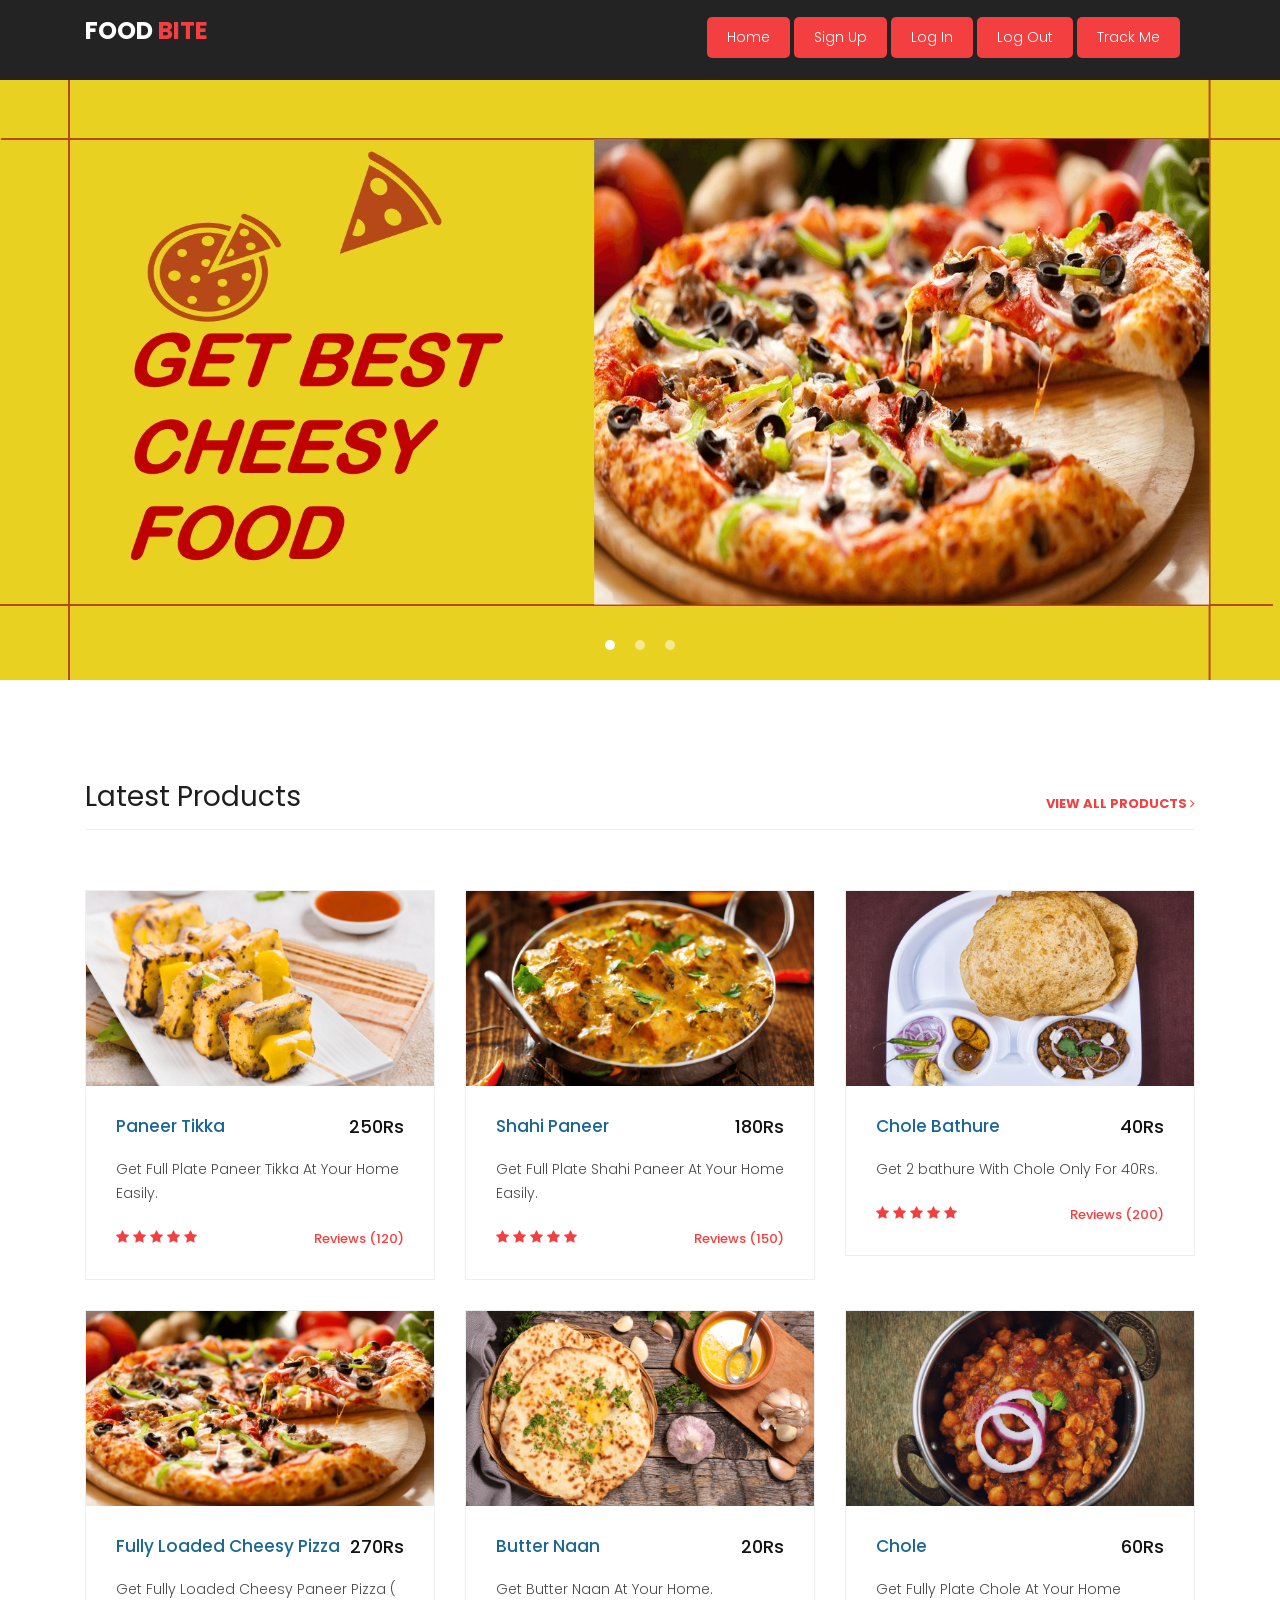
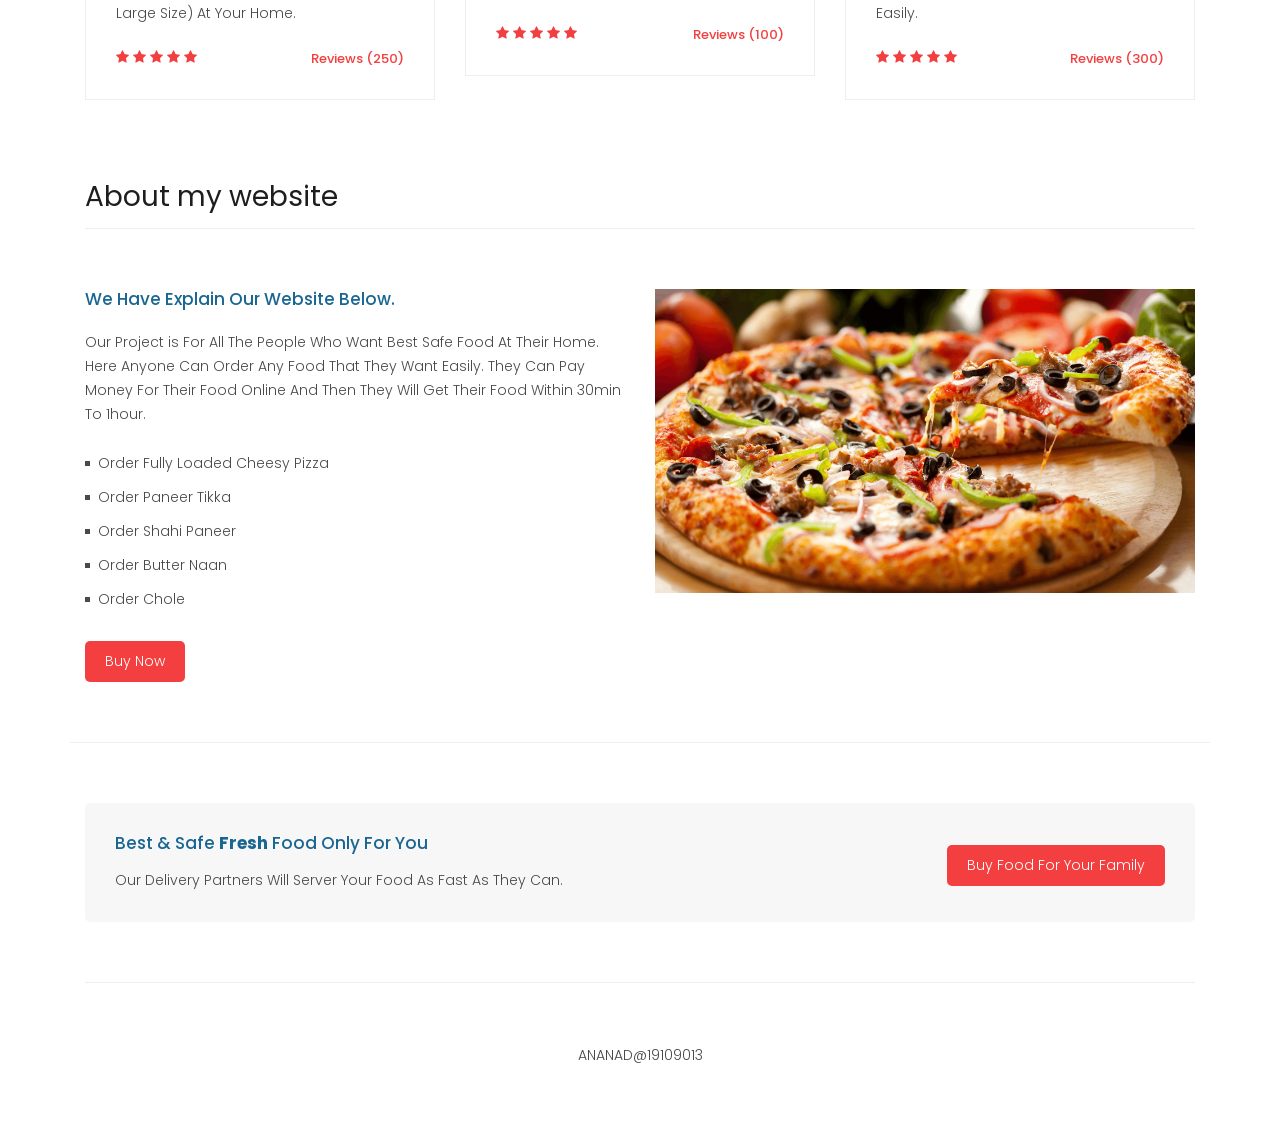
<file: index.html>
<!DOCTYPE html>
<html lang="en">

 <head>

    <meta charset="utf-8">
    <meta name="viewport" content="width=device-width, initial-scale=1, shrink-to-fit=no">
    

    <link href="https://fonts.googleapis.com/css?family=Poppins:100,200,300,400,500,600,700,800,900&display=swap" rel="stylesheet">
    <title>Food Ordering System</title>
    <link href="vendor/bootstrap/css/bootstrap.min.css" rel="stylesheet">
    <link rel="stylesheet" href="assets/css/fontawesome.css">
    <link rel="stylesheet" href="assets/css/Website_CSS.css">
 </head>

  <body>
    <div id="preloader">
        <div class="jumper">
            <div></div>
            <div></div>
            <div></div>
        </div>
    </div> 

   





 <header class="">
      <nav class="navbar navbar-expand-lg">
        <div class="container">
          <a class="navbar-brand" href="index.html"><h2>Food <em>bite</em></h2></a>
          <button class="navbar-toggler" type="button" data-toggle="collapse" data-target="#navbarResponsive" aria-controls="navbarResponsive" aria-expanded="false" aria-label="Toggle navigation">
            <span class="navbar-toggler-icon"></span>
          </button>
          <div class="collapse navbar-collapse" id="navbarResponsive">


            <ul class="navbar-nav ml-auto">
              <li class="nav-item active" style="padding-left: auto; " >
                <a  class="filled-button" href="index.html">Home
                  <span class="sr-only">(current)</span>
                </a>
                <a class="filled-button" href="Signup.html">Sign up
                  <span class="sr-only">(current)</span>
                </a>
                <a class="filled-button" href="login.html">Log in
                  <span class="sr-only">(current)</span>
                </a>
                <a class="filled-button" href="index.html">Log out
                  <span class="sr-only">(current)</span>
                </a>
                <a class="filled-button" href="https://maps.app.goo.gl/t17GuZhXVhgoBsa26">Track Me
                  <span class="sr-only">(current)</span>
                </a>

              </li> 
            </ul>
          </div>
        </div>
      </nav>
    </header>



    <div class="banner header-text">
      <div class="owl-banner owl-carousel">
        <div class="banner-item-01">
        </div>
        <div class="banner-item-02">
        </div>
        <div class="banner-item-03">
        </div>
      </div>
    </div>

    <div class="latest-products">
      <div class="container">
        <div class="row">
          <div class="col-md-12">
            <div class="section-heading">
              <h2>Latest Products</h2>
              <a href="#">view all products <i class="fa fa-angle-right"></i></a>
            </div>
          </div>
          <div class="col-md-4">
            <div class="product-item">
              <a href="Paneer Tikka.html"><img src="assets/images/Paneer Tikka.png" alt=""></a>
              <div class="down-content">
                <a href="Paneer Tikka.html"><h4>Paneer Tikka</h4></a>
                <h6>250Rs</h6>
                <p>Get Full Plate Paneer Tikka At Your Home Easily.</p>
                <ul class="stars">
                  <li><i class="fa fa-star"></i></li>
                  <li><i class="fa fa-star"></i></li>
                  <li><i class="fa fa-star"></i></li>
                  <li><i class="fa fa-star"></i></li>
                  <li><i class="fa fa-star"></i></li>
                </ul>
                <span>Reviews (120)</span>
              </div>
            </div>
          </div>
          <div class="col-md-4">
            <div class="product-item">
              <a href="Shahi Paneer.html"><img src="assets/images/Shahi Paneer.png" alt=""></a>
              <div class="down-content">
                <a href="Shahi Paneer.html"><h4>Shahi Paneer</h4></a>
                <h6>180Rs</h6>
                <p>Get Full Plate Shahi Paneer At Your Home Easily.</p>
                <ul class="stars">
                  <li><i class="fa fa-star"></i></li>
                  <li><i class="fa fa-star"></i></li>
                  <li><i class="fa fa-star"></i></li>
                  <li><i class="fa fa-star"></i></li>
                  <li><i class="fa fa-star"></i></li>
                </ul>
                <span>Reviews (150)</span>
              </div>
            </div>
          </div>
          <div class="col-md-4">
            <div class="product-item">
              <a href="Chole Bathure.html"><img src="assets/images/Chole Bathure.png" alt=""></a>
              <div class="down-content">
                <a href="Chole Bathure.html"><h4>Chole Bathure</h4></a>
                <h6>40Rs</h6>
                <p>Get 2 bathure With Chole Only For 40Rs.</p>
                <ul class="stars">
                  <li><i class="fa fa-star"></i></li>
                  <li><i class="fa fa-star"></i></li>
                  <li><i class="fa fa-star"></i></li>
                  <li><i class="fa fa-star"></i></li>
                  <li><i class="fa fa-star"></i></li>
                </ul>
                <span>Reviews (200)</span>
              </div>
            </div>
          </div>
          <div class="col-md-4">
            <div class="product-item">
              <a href="Pizza.html"><img src="assets/images/Fully Loaded Cheesy Pizza.png" alt=""></a>
              <div class="down-content">
                <a href="Pizza.html"><h4>Fully Loaded Cheesy Pizza</h4></a>
                <h6>270Rs</h6>
                <p>Get Fully Loaded Cheesy Paneer Pizza ( Large Size) At Your Home.</p>
                <ul class="stars">
                  <li><i class="fa fa-star"></i></li>
                  <li><i class="fa fa-star"></i></li>
                  <li><i class="fa fa-star"></i></li>
                  <li><i class="fa fa-star"></i></li>
                  <li><i class="fa fa-star"></i></li>
                </ul>
                <span>Reviews (250)</span>
              </div>
            </div>
          </div>
          <div class="col-md-4">
            <div class="product-item">
              <a href="Butter Naan.html"><img src="assets/images/Butter Naan.png" alt=""></a>
              <div class="down-content">
                <a href="Butter Naan.html"><h4>Butter Naan</h4></a>
                <h6>20Rs</h6>
                <p>Get Butter Naan At Your Home.</p>
                <ul class="stars">
                  <li><i class="fa fa-star"></i></li>
                  <li><i class="fa fa-star"></i></li>
                  <li><i class="fa fa-star"></i></li>
                  <li><i class="fa fa-star"></i></li>
                  <li><i class="fa fa-star"></i></li>
                </ul>
                <span>Reviews (100)</span>
              </div>
            </div>
          </div>
          <div class="col-md-4">
            <div class="product-item">
              <a href="Chole.html"><img src="assets/images/Chole.png" alt=""></a>
              <div class="down-content">
                <a href="Chole.html"><h4>Chole</h4></a>
                <h6>60Rs</h6>
                <p>Get Fully Plate Chole At Your Home Easily.</p>
                <ul class="stars">
                  <li><i class="fa fa-star"></i></li>
                  <li><i class="fa fa-star"></i></li>
                  <li><i class="fa fa-star"></i></li>
                  <li><i class="fa fa-star"></i></li>
                  <li><i class="fa fa-star"></i></li>
                </ul>
                <span>Reviews (300)</span>
              </div>
            </div>
          </div>
        </div>
      </div>
    </div>

    <div class="best-features">
      <div class="container">
        <div class="row">
          <div class="col-md-12">
            <div class="section-heading">
              <h2>About my website</h2>
            </div>
          </div>
          <div class="col-md-6">
            <div class="left-content">
              <h4>We Have Explain Our Website Below.</h4>
              <p>Our Project is For All The People Who Want Best Safe Food At Their Home. Here Anyone Can Order Any Food That They Want Easily. They Can Pay Money For Their Food Online And Then They Will Get Their Food Within 30min To 1hour.</p>
              <ul class="featured-list">
                <li><a href="#">Order Fully Loaded Cheesy Pizza</a></li>
                <li><a href="#">Order Paneer Tikka</a></li>
                <li><a href="#">Order Shahi Paneer</a></li>
                <li><a href="#">Order Butter Naan</a></li>
                <li><a href="#">Order Chole</a></li>
              </ul>
              <a href="#" class="filled-button">Buy Now</a>
            </div>
          </div>
          <div class="col-md-6">
            <div class="right-image">
              <img src="assets/images/Fully Loaded Cheesy Pizza.png" alt="">
            </div>
          </div>
        </div>
      </div>
    </div>


    <div class="call-to-action">
      <div class="container">
        <div class="row">
          <div class="col-md-12">
            <div class="inner-content">
              <div class="row">
                <div class="col-md-8">
                  <h4>Best &amp; Safe <em>Fresh</em> Food Only For You</h4>
                  <p>Our Delivery Partners Will Server Your Food As Fast As They Can.</p>
                </div>
                <div class="col-md-4">
                  <a href="#" class="filled-button">Buy Food For Your Family</a>
                </div>
              </div>
            </div>
          </div>
        </div>
      </div>
    </div>

    
    <footer>
      <div class="container">
        <div class="row">
          <div class="col-md-12">
            <div class="inner-content">
              <p>Ananad@19109013</p>
            </div>
          </div>
        </div>
      </div>
    </footer>


    <script src="vendor/jquery/jquery.min.js"></script>
    <script src="vendor/bootstrap/js/bootstrap.bundle.min.js"></script>
    <script src="assets/js/custom.js"></script>
    <script src="assets/js/owl.js"></script>
    <script src="assets/js/slick.js"></script>
    <script src="assets/js/isotope.js"></script>
    <script src="assets/js/accordions.js"></script>


    <script language = "text/Javascript"> 
      cleared[0] = cleared[1] = cleared[2] = 0; 
      function clearField(t){                 
      if(! cleared[t.id]){                     
          cleared[t.id] = 1; 
          t.value='';     
          t.style.color='#fff';
          }
      }
    </script>


  </body>

</html>
</file>
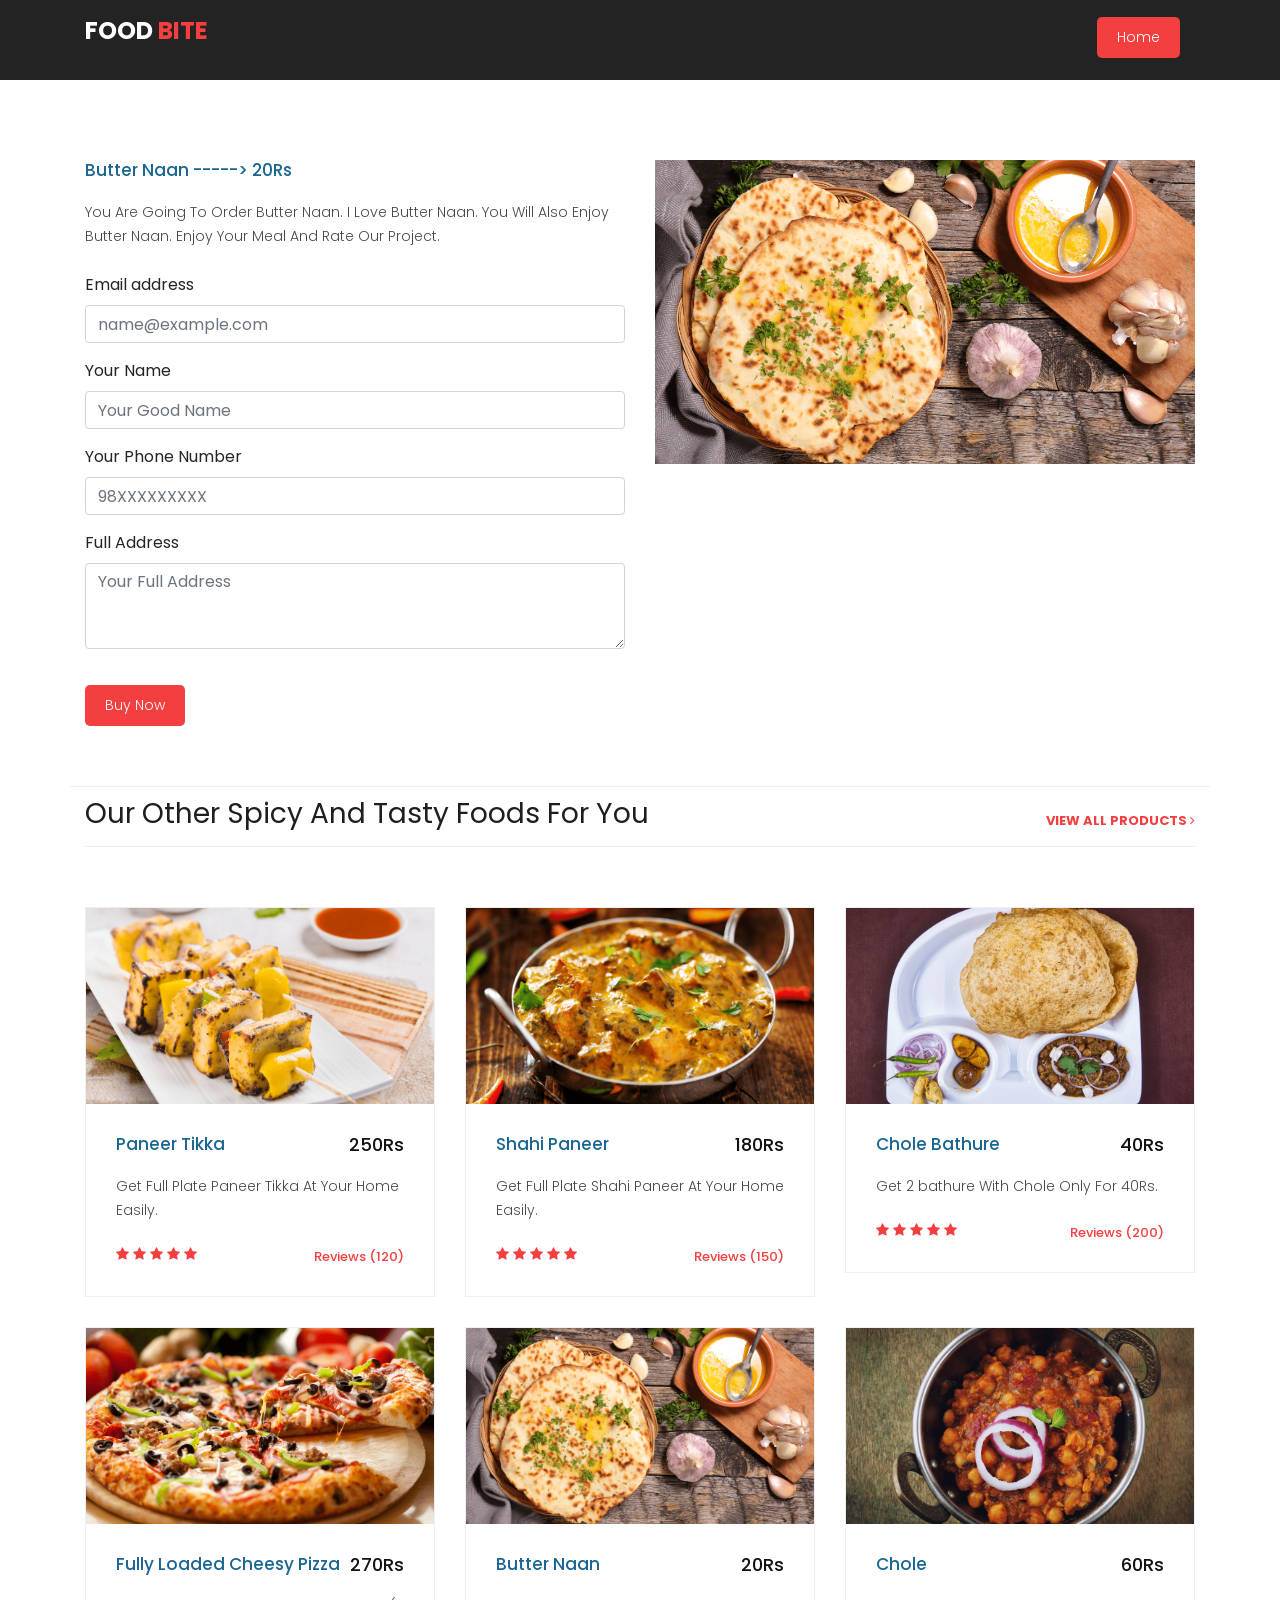
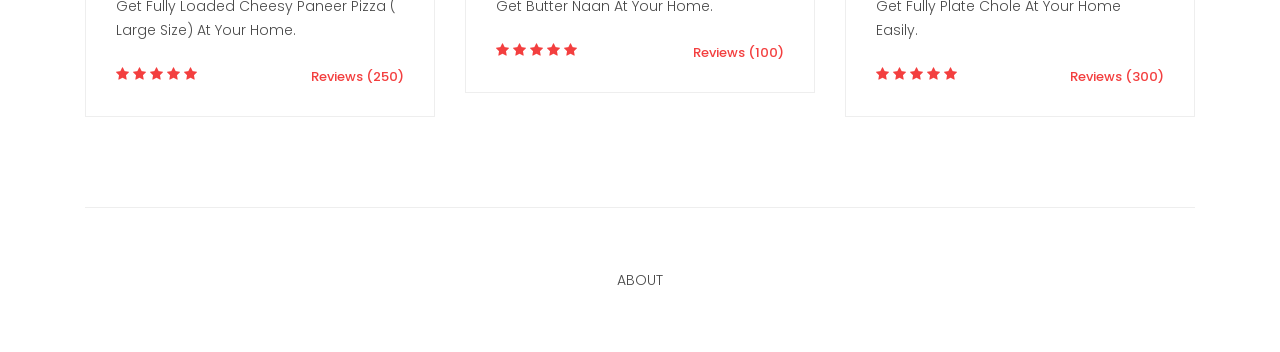
<file: Butter Naan.html>
<!DOCTYPE html>
<html lang="en">

 <head>

    <meta charset="utf-8">
    <meta name="viewport" content="width=device-width, initial-scale=1, shrink-to-fit=no">
    <link href="https://fonts.googleapis.com/css?family=Poppins:100,200,300,400,500,600,700,800,900&display=swap" rel="stylesheet">
    <title>Butter Naan</title>
    <link href="vendor/bootstrap/css/bootstrap.min.css" rel="stylesheet">
    <link rel="stylesheet" href="assets/css/fontawesome.css">
    <link rel="stylesheet" href="assets/css/Website_CSS.css">
 </head>

  <body>
    <div id="preloader">
        <div class="jumper">
            <div></div>
            <div></div>
            <div></div>
        </div>
    </div> 

    <header style="position: absolute; top: 0%;">
      <nav class="navbar navbar-expand-lg">
        <div class="container">
          <a class="navbar-brand" href="index.html"><h2>Food <em>bite</em></h2></a>
          <button class="navbar-toggler" type="button" data-toggle="collapse" data-target="#navbarResponsive" aria-controls="navbarResponsive" aria-expanded="false" aria-label="Toggle navigation">
            <span class="navbar-toggler-icon"></span>
          </button>
          <div class="collapse navbar-collapse" id="navbarResponsive">
            <ul class="navbar-nav ml-auto">
              <li class="nav-item active">
                <a class="filled-button" href="index.html">Home
                  <span class="sr-only">(current)</span>
                </a>
              </li> 
            </ul>
          </div>
        </div>
      </nav>
    </header>

    <div class="best-features" id="form">
        <div style="position: relative; top: 110px;" class="container">
          <div class="row">
            <div class="col-md-6">
              <div class="left-content">
                <h4 >Butter Naan -----> 20Rs</h4>
                <p>You Are Going To Order Butter Naan. I Love Butter Naan. You Will Also Enjoy Butter Naan. Enjoy Your Meal And Rate Our Project.</p>

                <div class="mb-3" >
                    <label for="exampleFormControlInput1" class="form-label">Email address</label>
                    <input type="email" class="form-control" id="email" placeholder="name@example.com">
                  </div>
                  <div class="mb-3">
                    <label for="exampleFormControlTextarea1" class="form-label">Your Name</label>
                    <input type="text" class="form-control" id="name" placeholder="Your Good Name">
                  </div>
                  <div class="mb-3">
                    <label for="exampleFormControlTextarea1" class="form-label">Your Phone Number</label>
                    <input type="number" class="form-control" id="number" placeholder="98XXXXXXXXX">
                  </div>
                  <div class="mb-3">
                    <label for="exampleFormControlTextarea1" class="form-label">Full Address</label>
                    <textarea class="form-control" id="address" rows="3" placeholder="Your Full Address"></textarea>
                  </div id="b1">
                <a href="https://pmny.in/uITNnOhv2NmM" class="filled-button" style="margin: bottom 40px;">Buy Now</a>
              </div>
            </div>
            <div class="col-md-6">
              <div class="right-image">
                <img src="assets/images/Butter Naan.png" alt="">
              </div>
            </div>
          </div>
        </div>
      </div>

      <div style="position: relative; top: 20px;" class="latest-products">
        <div class="container">
          <div class="row">
            <div class="col-md-12">
              <div class="section-heading">
                <h2>Our Other Spicy And Tasty Foods For You</h2>
                <a href="#">view all products <i class="fa fa-angle-right"></i></a>
              </div>
            </div>
            <div class="col-md-4">
              <div class="product-item">
                <a href="Paneer Tikka.html"><img src="assets/images/Paneer Tikka.png" alt=""></a>
                <div class="down-content">
                  <a href="Paneer Tikka.html"><h4>Paneer Tikka</h4></a>
                  <h6>250Rs</h6>
                  <p>Get Full Plate Paneer Tikka At Your Home Easily.</p>
                  <ul class="stars">
                    <li><i class="fa fa-star"></i></li>
                    <li><i class="fa fa-star"></i></li>
                    <li><i class="fa fa-star"></i></li>
                    <li><i class="fa fa-star"></i></li>
                    <li><i class="fa fa-star"></i></li>
                  </ul>
                  <span>Reviews (120)</span>
                </div>
              </div>
            </div>
            <div class="col-md-4">
              <div class="product-item">
                <a href="Shahi Paneer.html"><img src="assets/images/Shahi Paneer.png" alt=""></a>
                <div class="down-content">
                  <a href="Shahi Paneer.html"><h4>Shahi Paneer</h4></a>
                  <h6>180Rs</h6>
                  <p>Get Full Plate Shahi Paneer At Your Home Easily.</p>
                  <ul class="stars">
                    <li><i class="fa fa-star"></i></li>
                    <li><i class="fa fa-star"></i></li>
                    <li><i class="fa fa-star"></i></li>
                    <li><i class="fa fa-star"></i></li>
                    <li><i class="fa fa-star"></i></li>
                  </ul>
                  <span>Reviews (150)</span>
                </div>
              </div>
            </div>
            <div class="col-md-4">
              <div class="product-item">
                <a href="Chole Bathure.html"><img src="assets/images/Chole Bathure.png" alt=""></a>
                <div class="down-content">
                  <a href="Chole Bathure.html"><h4>Chole Bathure</h4></a>
                  <h6>40Rs</h6>
                  <p>Get 2 bathure With Chole Only For 40Rs.</p>
                  <ul class="stars">
                    <li><i class="fa fa-star"></i></li>
                    <li><i class="fa fa-star"></i></li>
                    <li><i class="fa fa-star"></i></li>
                    <li><i class="fa fa-star"></i></li>
                    <li><i class="fa fa-star"></i></li>
                  </ul>
                  <span>Reviews (200)</span>
                </div>
              </div>
            </div>
            <div class="col-md-4">
              <div class="product-item">
                <a href="Pizza.html"><img src="assets/images/Fully Loaded Cheesy Pizza.png" alt=""></a>
                <div class="down-content">
                  <a href="Pizza.html"><h4>Fully Loaded Cheesy Pizza</h4></a>
                  <h6>270Rs</h6>
                  <p>Get Fully Loaded Cheesy Paneer Pizza ( Large Size) At Your Home.</p>
                  <ul class="stars">
                    <li><i class="fa fa-star"></i></li>
                    <li><i class="fa fa-star"></i></li>
                    <li><i class="fa fa-star"></i></li>
                    <li><i class="fa fa-star"></i></li>
                    <li><i class="fa fa-star"></i></li>
                  </ul>
                  <span>Reviews (250)</span>
                </div>
              </div>
            </div>
            <div class="col-md-4">
              <div class="product-item">
                <a href="Butter Naan.html"><img src="assets/images/Butter Naan.png" alt=""></a>
                <div class="down-content">
                  <a href="Butter Naan.html"><h4>Butter Naan</h4></a>
                  <h6>20Rs</h6>
                  <p>Get Butter Naan At Your Home.</p>
                  <ul class="stars">
                    <li><i class="fa fa-star"></i></li>
                    <li><i class="fa fa-star"></i></li>
                    <li><i class="fa fa-star"></i></li>
                    <li><i class="fa fa-star"></i></li>
                    <li><i class="fa fa-star"></i></li>
                  </ul>
                  <span>Reviews (100)</span>
                </div>
              </div>
            </div>
            <div class="col-md-4">
              <div class="product-item">
                <a href="Chole.html"><img src="assets/images/Chole.png" alt=""></a>
                <div class="down-content">
                  <a href="Chole.html"><h4>Chole</h4></a>
                  <h6>60Rs</h6>
                  <p>Get Fully Plate Chole At Your Home Easily.</p>
                  <ul class="stars">
                    <li><i class="fa fa-star"></i></li>
                    <li><i class="fa fa-star"></i></li>
                    <li><i class="fa fa-star"></i></li>
                    <li><i class="fa fa-star"></i></li>
                    <li><i class="fa fa-star"></i></li>
                  </ul>
                  <span>Reviews (300)</span>
                </div>
              </div>
            </div>
          </div>
        </div>
      </div>
  

      <footer>
        <div style="margin-top: 20px;" class="container">
          <div class="row">
            <div class="col-md-12">
              <div class="inner-content">
                <p>About</p>
              </div>
            </div>
          </div>
        </div>
      </footer>


    <script src="vendor/jquery/jquery.min.js"></script>
    <script src="vendor/bootstrap/js/bootstrap.bundle.min.js"></script>
    <script src="assets/js/custom.js"></script>
    <script src="assets/js/owl.js"></script>
    <script src="assets/js/slick.js"></script>
    <script src="assets/js/isotope.js"></script>
    <script src="assets/js/accordions.js"></script>


    <script language = "text/Javascript"> 



  form.addEventListener('submit', e => {
  e.preventDefault();

  checkInputs();


});


// function checkInputs() {
//   // trim to remove the whitespaces
//   const nameValue = name.value.trim();
//   const emailValue = email.value.trim();
//   const numberValue = number.value.trim();
//   const addressValue = address.value.trim();
  
//   if(emailValue === '') {
//     setErrorFor(email, 'Username cannot be blank');
//   } else {
//     setSuccessFor(email);
//   }
  
//   if(nameValue === '') {
//     setErrorFor(name, 'Email cannot be blank');
//   } else if (!isEmail(nameValue)) {
//     setErrorFor(name, 'Not a valid email');
//   } else {
//     setSuccessFor(name);
//   }
  
//   if(numberValue === '') {
//     setErrorFor(number, 'Password cannot be blank');
//   } else {
//     setSuccessFor(number);
//   }
  
//   if(addressValue === '') {
//     setErrorFor(address, 'Password2 cannot be blank');
//   }  else{
//     setSuccessFor(address);
//   }

//   if(nameValue !== '' && emailValue !== '' && numberValue !== '' && addressValue !== '' )
//   {
//     alert("Your response has been submitted.");
//     <a href="https://pmny.in/uITNnOhv2NmM" class="filled-button" style="margin: bottom 40px;">Buy Now</a>
              

//   }

  
// }

    








      cleared[0] = cleared[1] = cleared[2] = 0; 
      function clearField(t){                 
      if(! cleared[t.id]){                     
          cleared[t.id] = 1; 
          t.value='';     
          t.style.color='#fff';
          }
      }
    </script>


  </body>

</html>
</file>
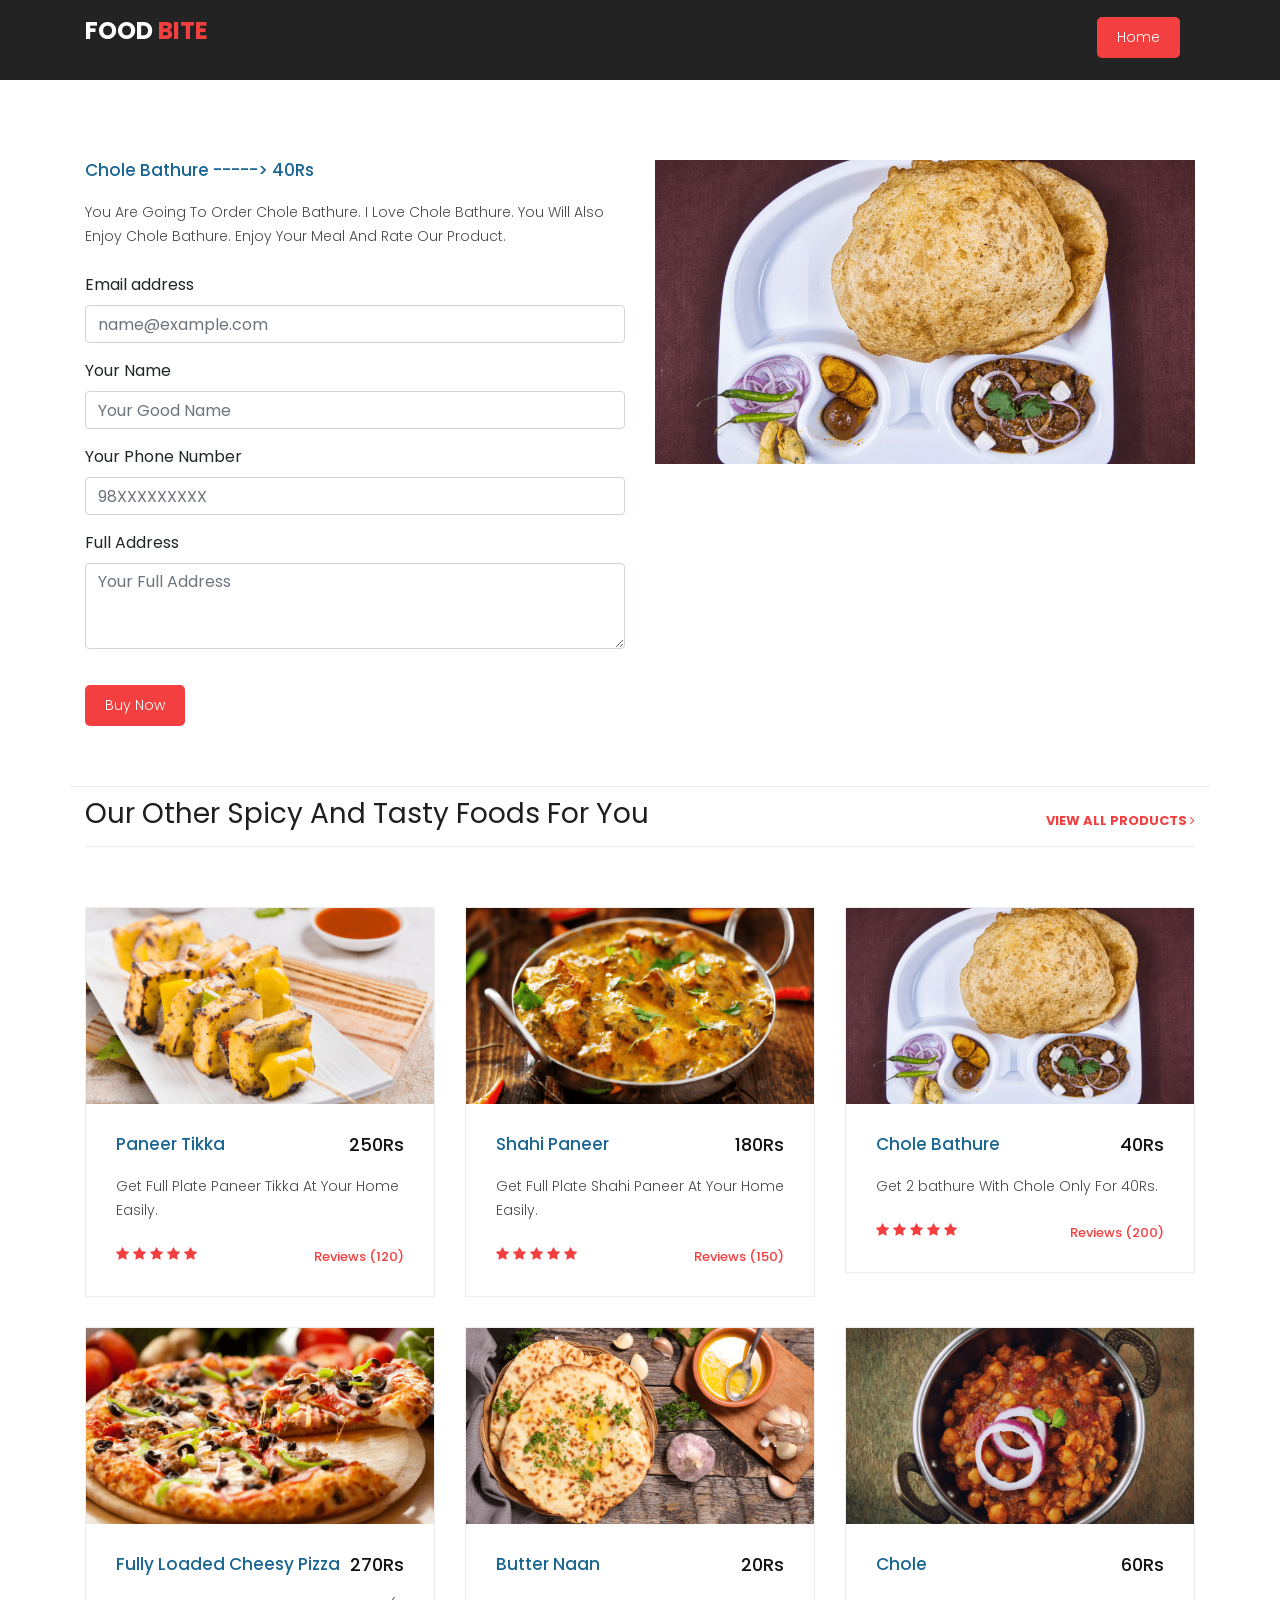
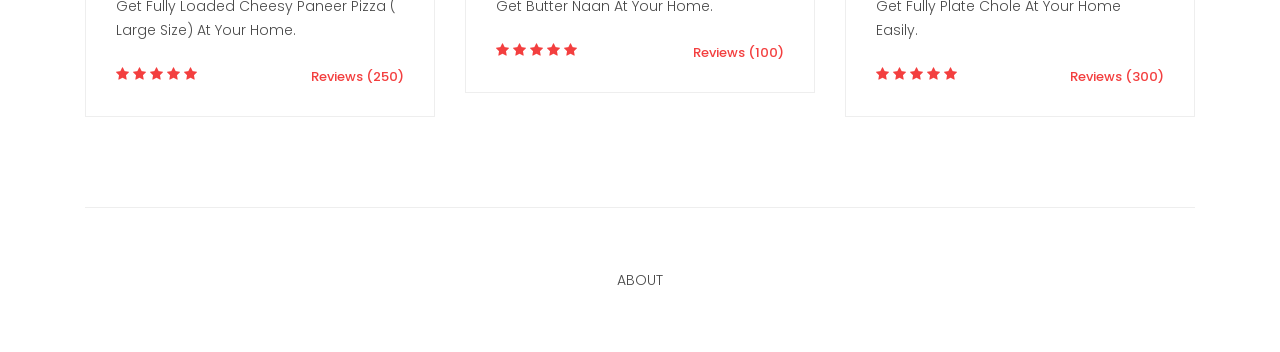
<file: Chole Bathure.html>
<!DOCTYPE html>
<html lang="en">

 <head>

    <meta charset="utf-8">
    <meta name="viewport" content="width=device-width, initial-scale=1, shrink-to-fit=no">
    <link href="https://fonts.googleapis.com/css?family=Poppins:100,200,300,400,500,600,700,800,900&display=swap" rel="stylesheet">
    <title>Chole Bathure</title>
    <link href="vendor/bootstrap/css/bootstrap.min.css" rel="stylesheet">
    <link rel="stylesheet" href="assets/css/fontawesome.css">
    <link rel="stylesheet" href="assets/css/Website_CSS.css">
 </head>

  <body>
    <div id="preloader">
        <div class="jumper">
            <div></div>
            <div></div>
            <div></div>
        </div>
    </div> 

    <header style="position: absolute; top: 0%;">
      <nav class="navbar navbar-expand-lg">
        <div class="container">
          <a class="navbar-brand" href="index.html"><h2>Food <em>bite</em></h2></a>
          <button class="navbar-toggler" type="button" data-toggle="collapse" data-target="#navbarResponsive" aria-controls="navbarResponsive" aria-expanded="false" aria-label="Toggle navigation">
            <span class="navbar-toggler-icon"></span>
          </button>
          <div class="collapse navbar-collapse" id="navbarResponsive">
            <ul class="navbar-nav ml-auto">
              <li class="nav-item active">
                <a class="filled-button" href="index.html">Home
                  <span class="sr-only">(current)</span>
                </a>
              </li> 
            </ul>
          </div>
        </div>
      </nav>
    </header>

    <div class="best-features">
        <div style="position: relative; top: 110px;" class="container">
          <div class="row">
            <div class="col-md-6">
              <div class="left-content">
                <h4 >Chole Bathure -----> 40Rs</h4>
                <p>You Are Going To Order Chole Bathure. I Love Chole Bathure. You Will Also Enjoy Chole Bathure. Enjoy Your Meal And Rate Our Product.</p>
                <div class="mb-3">
                    <label for="exampleFormControlInput1" class="form-label">Email address</label>
                    <input type="email" class="form-control" id="exampleFormControlInput1" placeholder="name@example.com">
                  </div>
                  <div class="mb-3">
                    <label for="exampleFormControlTextarea1" class="form-label">Your Name</label>
                    <input type="text" class="form-control" id="exampleFormControlInput1" placeholder="Your Good Name">
                  </div>
                  <div class="mb-3">
                    <label for="exampleFormControlTextarea1" class="form-label">Your Phone Number</label>
                    <input type="number" class="form-control" id="exampleFormControlInput1" placeholder="98XXXXXXXXX">
                  </div>
                  <div class="mb-3">
                    <label for="exampleFormControlTextarea1" class="form-label">Full Address</label>
                    <textarea class="form-control" id="exampleFormControlTextarea1" rows="3" placeholder="Your Full Address"></textarea>
                  </div>
                <a href="https://pmny.in/uIYoAgv9cKr3" class="filled-button" style="margin: bottom 40px;">Buy Now</a>
              </div>
            </div>
            <div class="col-md-6">
              <div class="right-image">
                <img src="assets/images/Chole Bathure.png" alt="">
              </div>
            </div>
          </div>
        </div>
      </div>

      <div style="position: relative; top: 20px;" class="latest-products">
        <div class="container">
          <div class="row">
            <div class="col-md-12">
              <div class="section-heading">
                <h2>Our Other Spicy And Tasty Foods For You</h2>
                <a href="#">view all products <i class="fa fa-angle-right"></i></a>
              </div>
            </div>
            <div class="col-md-4">
              <div class="product-item">
                <a href="Paneer Tikka.html"><img src="assets/images/Paneer Tikka.png" alt=""></a>
                <div class="down-content">
                  <a href="Paneer Tikka.html"><h4>Paneer Tikka</h4></a>
                  <h6>250Rs</h6>
                  <p>Get Full Plate Paneer Tikka At Your Home Easily.</p>
                  <ul class="stars">
                    <li><i class="fa fa-star"></i></li>
                    <li><i class="fa fa-star"></i></li>
                    <li><i class="fa fa-star"></i></li>
                    <li><i class="fa fa-star"></i></li>
                    <li><i class="fa fa-star"></i></li>
                  </ul>
                  <span>Reviews (120)</span>
                </div>
              </div>
            </div>
            <div class="col-md-4">
              <div class="product-item">
                <a href="Shahi Paneer.html"><img src="assets/images/Shahi Paneer.png" alt=""></a>
                <div class="down-content">
                  <a href="Shahi Paneer.html"><h4>Shahi Paneer</h4></a>
                  <h6>180Rs</h6>
                  <p>Get Full Plate Shahi Paneer At Your Home Easily.</p>
                  <ul class="stars">
                    <li><i class="fa fa-star"></i></li>
                    <li><i class="fa fa-star"></i></li>
                    <li><i class="fa fa-star"></i></li>
                    <li><i class="fa fa-star"></i></li>
                    <li><i class="fa fa-star"></i></li>
                  </ul>
                  <span>Reviews (150)</span>
                </div>
              </div>
            </div>
            <div class="col-md-4">
              <div class="product-item">
                <a href="Chole Bathure.html"><img src="assets/images/Chole Bathure.png" alt=""></a>
                <div class="down-content">
                  <a href="Chole Bathure.html"><h4>Chole Bathure</h4></a>
                  <h6>40Rs</h6>
                  <p>Get 2 bathure With Chole Only For 40Rs.</p>
                  <ul class="stars">
                    <li><i class="fa fa-star"></i></li>
                    <li><i class="fa fa-star"></i></li>
                    <li><i class="fa fa-star"></i></li>
                    <li><i class="fa fa-star"></i></li>
                    <li><i class="fa fa-star"></i></li>
                  </ul>
                  <span>Reviews (200)</span>
                </div>
              </div>
            </div>
            <div class="col-md-4">
              <div class="product-item">
                <a href="Pizza.html"><img src="assets/images/Fully Loaded Cheesy Pizza.png" alt=""></a>
                <div class="down-content">
                  <a href="Pizza.html"><h4>Fully Loaded Cheesy Pizza</h4></a>
                  <h6>270Rs</h6>
                  <p>Get Fully Loaded Cheesy Paneer Pizza ( Large Size) At Your Home.</p>
                  <ul class="stars">
                    <li><i class="fa fa-star"></i></li>
                    <li><i class="fa fa-star"></i></li>
                    <li><i class="fa fa-star"></i></li>
                    <li><i class="fa fa-star"></i></li>
                    <li><i class="fa fa-star"></i></li>
                  </ul>
                  <span>Reviews (250)</span>
                </div>
              </div>
            </div>
            <div class="col-md-4">
              <div class="product-item">
                <a href="Butter Naan.html"><img src="assets/images/Butter Naan.png" alt=""></a>
                <div class="down-content">
                  <a href="Butter Naan.html"><h4>Butter Naan</h4></a>
                  <h6>20Rs</h6>
                  <p>Get Butter Naan At Your Home.</p>
                  <ul class="stars">
                    <li><i class="fa fa-star"></i></li>
                    <li><i class="fa fa-star"></i></li>
                    <li><i class="fa fa-star"></i></li>
                    <li><i class="fa fa-star"></i></li>
                    <li><i class="fa fa-star"></i></li>
                  </ul>
                  <span>Reviews (100)</span>
                </div>
              </div>
            </div>
            <div class="col-md-4">
              <div class="product-item">
                <a href="Chole.html"><img src="assets/images/Chole.png" alt=""></a>
                <div class="down-content">
                  <a href="Chole.html"><h4>Chole</h4></a>
                  <h6>60Rs</h6>
                  <p>Get Fully Plate Chole At Your Home Easily.</p>
                  <ul class="stars">
                    <li><i class="fa fa-star"></i></li>
                    <li><i class="fa fa-star"></i></li>
                    <li><i class="fa fa-star"></i></li>
                    <li><i class="fa fa-star"></i></li>
                    <li><i class="fa fa-star"></i></li>
                  </ul>
                  <span>Reviews (300)</span>
                </div>
              </div>
            </div>
          </div>
        </div>
      </div>
  

      <footer>
        <div style="margin-top: 20px;" class="container">
          <div class="row">
            <div class="col-md-12">
              <div class="inner-content">
                <p>About</p>
              </div>
            </div>
          </div>
        </div>
      </footer>


    <script src="vendor/jquery/jquery.min.js"></script>
    <script src="vendor/bootstrap/js/bootstrap.bundle.min.js"></script>
    <script src="assets/js/custom.js"></script>
    <script src="assets/js/owl.js"></script>
    <script src="assets/js/slick.js"></script>
    <script src="assets/js/isotope.js"></script>
    <script src="assets/js/accordions.js"></script>


    <script language = "text/Javascript"> 
      cleared[0] = cleared[1] = cleared[2] = 0; 
      function clearField(t){                 
      if(! cleared[t.id]){                     
          cleared[t.id] = 1; 
          t.value='';     
          t.style.color='#fff';
          }
      }
    </script>


  </body>

</html>
</file>
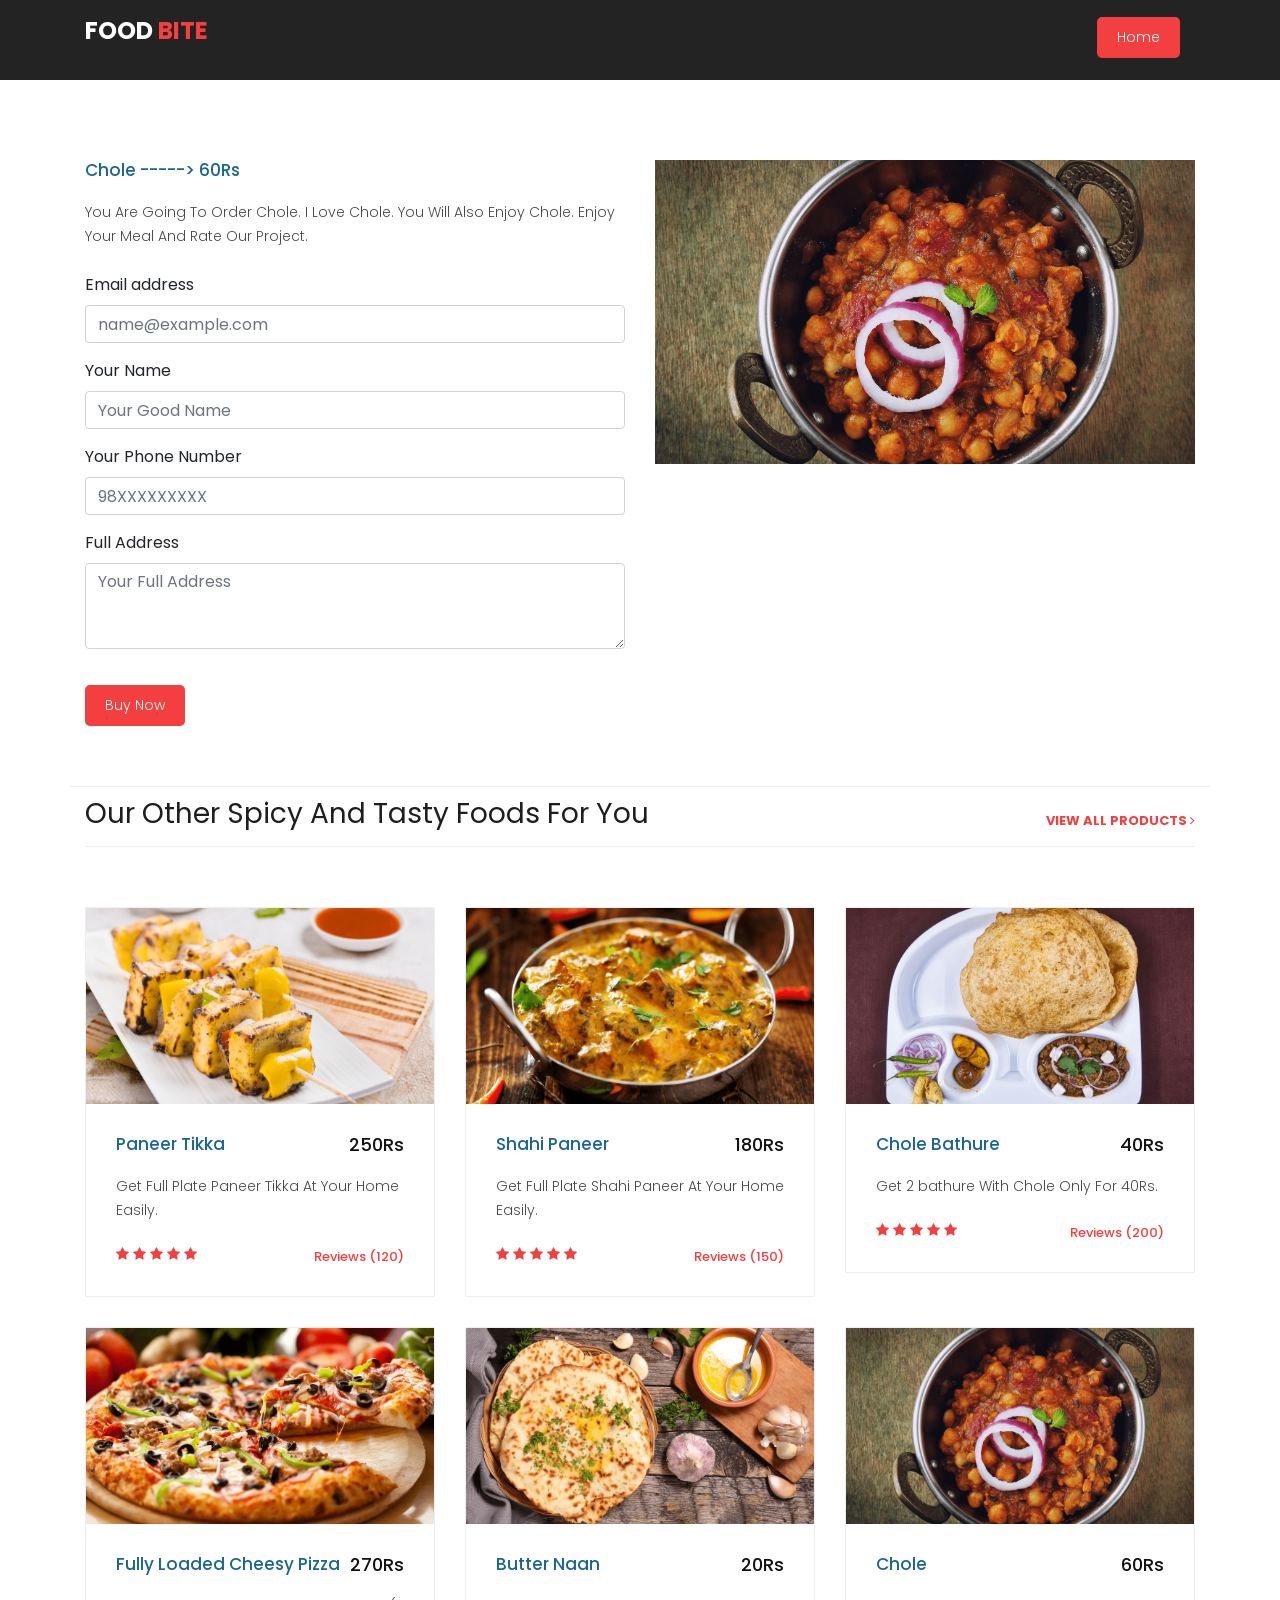
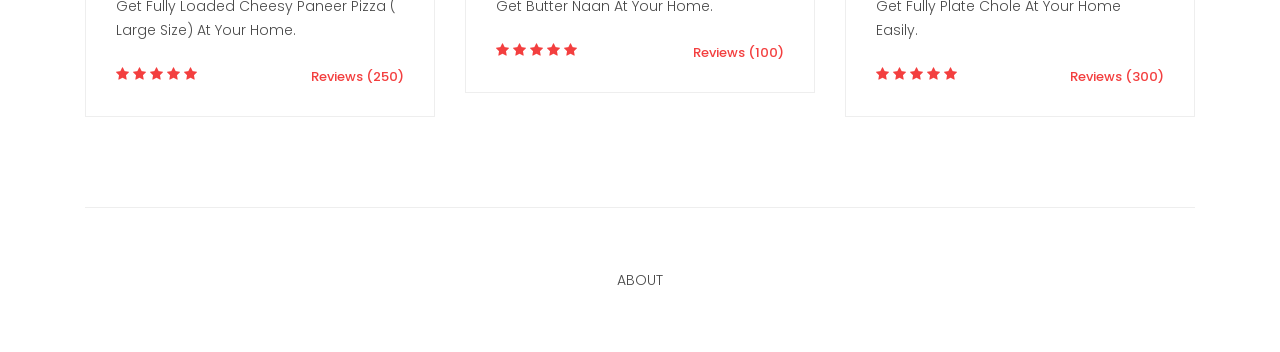
<file: Chole.html>
<!DOCTYPE html>
<html lang="en">

 <head>

    <meta charset="utf-8">
    <meta name="viewport" content="width=device-width, initial-scale=1, shrink-to-fit=no">
    <link href="https://fonts.googleapis.com/css?family=Poppins:100,200,300,400,500,600,700,800,900&display=swap" rel="stylesheet">
    <title>Chole</title>
    <link href="vendor/bootstrap/css/bootstrap.min.css" rel="stylesheet">
    <link rel="stylesheet" href="assets/css/fontawesome.css">
    <link rel="stylesheet" href="assets/css/Website_CSS.css">
 </head>

  <body>
    <div id="preloader">
        <div class="jumper">
            <div></div>
            <div></div>
            <div></div>
        </div>
    </div> 

    <header style="position: absolute; top: 0%;">
      <nav class="navbar navbar-expand-lg">
        <div class="container">
          <a class="navbar-brand" href="index.html"><h2>Food <em>bite</em></h2></a>
          <button class="navbar-toggler" type="button" data-toggle="collapse" data-target="#navbarResponsive" aria-controls="navbarResponsive" aria-expanded="false" aria-label="Toggle navigation">
            <span class="navbar-toggler-icon"></span>
          </button>
          <div class="collapse navbar-collapse" id="navbarResponsive">
            <ul class="navbar-nav ml-auto">
              <li class="nav-item active">
                <a class="filled-button" href="index.html">Home
                  <span class="sr-only">(current)</span>
                </a>
              </li> 
            </ul>
          </div>
        </div>
      </nav>
    </header>

    <div class="best-features">
        <div style="position: relative; top: 110px;" class="container">
          <div class="row">
            <div class="col-md-6">
              <div class="left-content">
                <h4 >Chole -----> 60Rs</h4>
                <p>You Are Going To Order Chole. I Love Chole. You Will Also Enjoy Chole. Enjoy Your Meal And Rate Our Project.</p>
                <div class="mb-3">
                    <label for="exampleFormControlInput1" class="form-label">Email address</label>
                    <input type="email" class="form-control" id="exampleFormControlInput1" placeholder="name@example.com">
                  </div>
                  <div class="mb-3">
                    <label for="exampleFormControlTextarea1" class="form-label">Your Name</label>
                    <input type="text" class="form-control" id="exampleFormControlInput1" placeholder="Your Good Name">
                  </div>
                  <div class="mb-3">
                    <label for="exampleFormControlTextarea1" class="form-label">Your Phone Number</label>
                    <input type="number" class="form-control" id="exampleFormControlInput1" placeholder="98XXXXXXXXX">
                  </div>
                  <div class="mb-3">
                    <label for="exampleFormControlTextarea1" class="form-label">Full Address</label>
                    <textarea class="form-control" id="exampleFormControlTextarea1" rows="3" placeholder="Your Full Address"></textarea>
                  </div>
                <a href="https://pmny.in/uIshaXOZQ6xW" class="filled-button" style="margin: bottom 40px;">Buy Now</a>
              </div>
            </div>
            <div class="col-md-6">
              <div class="right-image">
                <img src="assets/images/Chole.png" alt="">
              </div>
            </div>
          </div>
        </div>
      </div>

      <div style="position: relative; top: 20px;" class="latest-products">
        <div class="container">
          <div class="row">
            <div class="col-md-12">
              <div class="section-heading">
                <h2>Our Other Spicy And Tasty Foods For You</h2>
                <a href="#">view all products <i class="fa fa-angle-right"></i></a>
              </div>
            </div>
            <div class="col-md-4">
              <div class="product-item">
                <a href="Paneer Tikka.html"><img src="assets/images/Paneer Tikka.png" alt=""></a>
                <div class="down-content">
                  <a href="Paneer Tikka.html"><h4>Paneer Tikka</h4></a>
                  <h6>250Rs</h6>
                  <p>Get Full Plate Paneer Tikka At Your Home Easily.</p>
                  <ul class="stars">
                    <li><i class="fa fa-star"></i></li>
                    <li><i class="fa fa-star"></i></li>
                    <li><i class="fa fa-star"></i></li>
                    <li><i class="fa fa-star"></i></li>
                    <li><i class="fa fa-star"></i></li>
                  </ul>
                  <span>Reviews (120)</span>
                </div>
              </div>
            </div>
            <div class="col-md-4">
              <div class="product-item">
                <a href="Shahi Paneer.html"><img src="assets/images/Shahi Paneer.png" alt=""></a>
                <div class="down-content">
                  <a href="Shahi Paneer.html"><h4>Shahi Paneer</h4></a>
                  <h6>180Rs</h6>
                  <p>Get Full Plate Shahi Paneer At Your Home Easily.</p>
                  <ul class="stars">
                    <li><i class="fa fa-star"></i></li>
                    <li><i class="fa fa-star"></i></li>
                    <li><i class="fa fa-star"></i></li>
                    <li><i class="fa fa-star"></i></li>
                    <li><i class="fa fa-star"></i></li>
                  </ul>
                  <span>Reviews (150)</span>
                </div>
              </div>
            </div>
            <div class="col-md-4">
              <div class="product-item">
                <a href="Chole Bathure.html"><img src="assets/images/Chole Bathure.png" alt=""></a>
                <div class="down-content">
                  <a href="Chole Bathure.html"><h4>Chole Bathure</h4></a>
                  <h6>40Rs</h6>
                  <p>Get 2 bathure With Chole Only For 40Rs.</p>
                  <ul class="stars">
                    <li><i class="fa fa-star"></i></li>
                    <li><i class="fa fa-star"></i></li>
                    <li><i class="fa fa-star"></i></li>
                    <li><i class="fa fa-star"></i></li>
                    <li><i class="fa fa-star"></i></li>
                  </ul>
                  <span>Reviews (200)</span>
                </div>
              </div>
            </div>
            <div class="col-md-4">
              <div class="product-item">
                <a href="Pizza.html"><img src="assets/images/Fully Loaded Cheesy Pizza.png" alt=""></a>
                <div class="down-content">
                  <a href="Pizza.html"><h4>Fully Loaded Cheesy Pizza</h4></a>
                  <h6>270Rs</h6>
                  <p>Get Fully Loaded Cheesy Paneer Pizza ( Large Size) At Your Home.</p>
                  <ul class="stars">
                    <li><i class="fa fa-star"></i></li>
                    <li><i class="fa fa-star"></i></li>
                    <li><i class="fa fa-star"></i></li>
                    <li><i class="fa fa-star"></i></li>
                    <li><i class="fa fa-star"></i></li>
                  </ul>
                  <span>Reviews (250)</span>
                </div>
              </div>
            </div>
            <div class="col-md-4">
              <div class="product-item">
                <a href="Butter Naan.html"><img src="assets/images/Butter Naan.png" alt=""></a>
                <div class="down-content">
                  <a href="Butter Naan.html"><h4>Butter Naan</h4></a>
                  <h6>20Rs</h6>
                  <p>Get Butter Naan At Your Home.</p>
                  <ul class="stars">
                    <li><i class="fa fa-star"></i></li>
                    <li><i class="fa fa-star"></i></li>
                    <li><i class="fa fa-star"></i></li>
                    <li><i class="fa fa-star"></i></li>
                    <li><i class="fa fa-star"></i></li>
                  </ul>
                  <span>Reviews (100)</span>
                </div>
              </div>
            </div>
            <div class="col-md-4">
              <div class="product-item">
                <a href="Chole.html"><img src="assets/images/Chole.png" alt=""></a>
                <div class="down-content">
                  <a href="Chole.html"><h4>Chole</h4></a>
                  <h6>60Rs</h6>
                  <p>Get Fully Plate Chole At Your Home Easily.</p>
                  <ul class="stars">
                    <li><i class="fa fa-star"></i></li>
                    <li><i class="fa fa-star"></i></li>
                    <li><i class="fa fa-star"></i></li>
                    <li><i class="fa fa-star"></i></li>
                    <li><i class="fa fa-star"></i></li>
                  </ul>
                  <span>Reviews (300)</span>
                </div>
              </div>
            </div>
          </div>
        </div>
      </div>
  

      <footer>
        <div style="margin-top: 20px;" class="container">
          <div class="row">
            <div class="col-md-12">
              <div class="inner-content">
                <p>About</p>
              </div>
            </div>
          </div>
        </div>
      </footer>


    <script src="vendor/jquery/jquery.min.js"></script>
    <script src="vendor/bootstrap/js/bootstrap.bundle.min.js"></script>
    <script src="assets/js/custom.js"></script>
    <script src="assets/js/owl.js"></script>
    <script src="assets/js/slick.js"></script>
    <script src="assets/js/isotope.js"></script>
    <script src="assets/js/accordions.js"></script>


    <script language = "text/Javascript"> 
      cleared[0] = cleared[1] = cleared[2] = 0; 
      function clearField(t){                 
      if(! cleared[t.id]){                     
          cleared[t.id] = 1; 
          t.value='';     
          t.style.color='#fff';
          }
      }
    </script>


  </body>

</html>
</file>
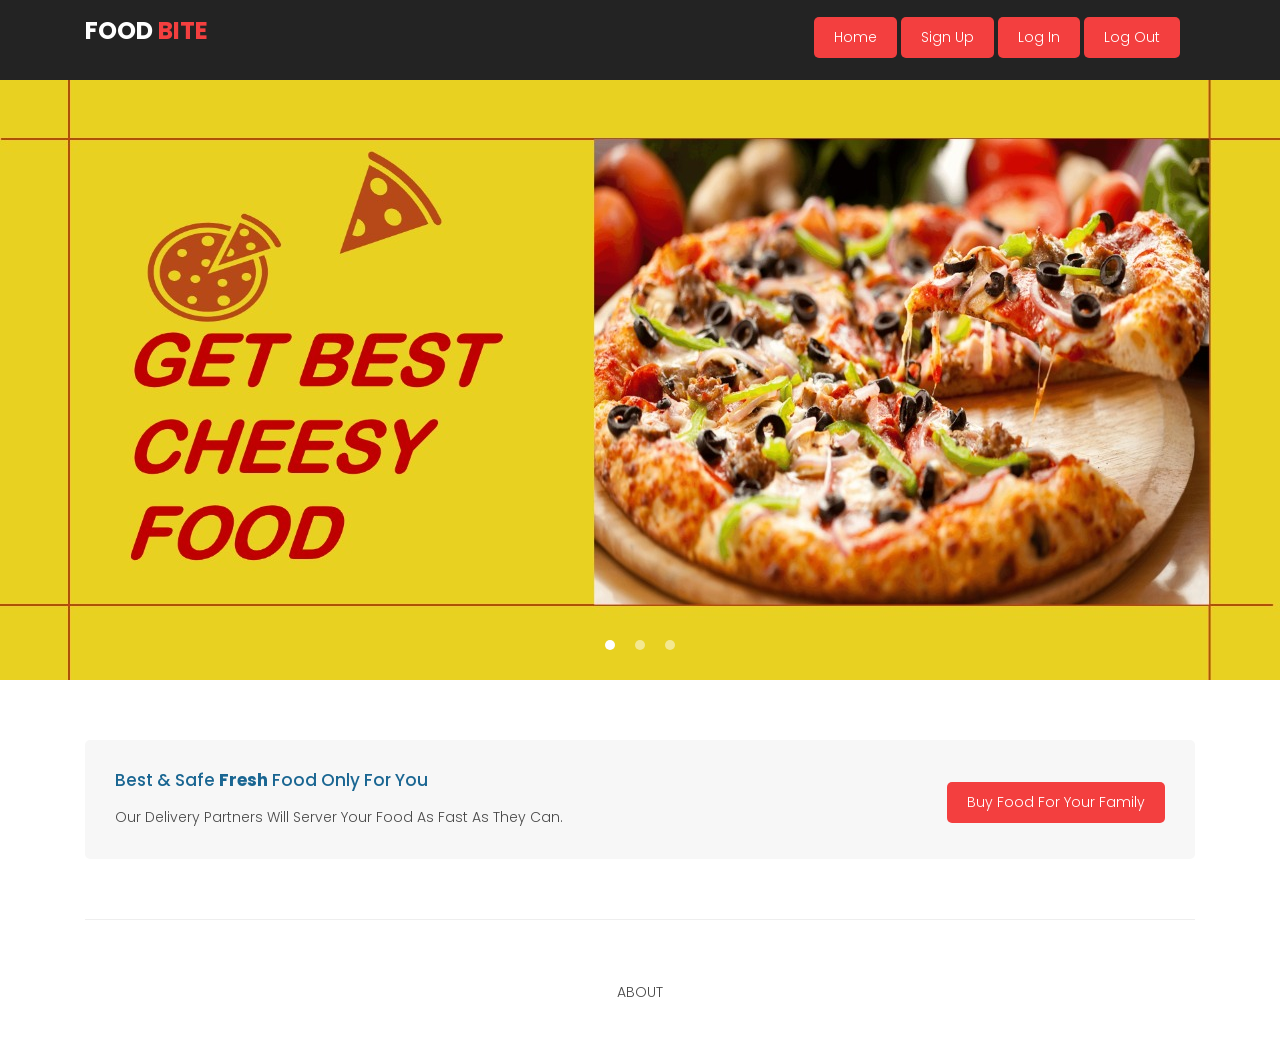
<file: Food Format.html>
<!DOCTYPE html>
<html lang="en">

 <head>

    <meta charset="utf-8">
    <meta name="viewport" content="width=device-width, initial-scale=1, shrink-to-fit=no">
    

    <link href="https://fonts.googleapis.com/css?family=Poppins:100,200,300,400,500,600,700,800,900&display=swap" rel="stylesheet">
    <title>Food Ordering System</title>
    <link href="vendor/bootstrap/css/bootstrap.min.css" rel="stylesheet">
    <link rel="stylesheet" href="assets/css/fontawesome.css">
    <link rel="stylesheet" href="assets/css/Website_CSS.css">
 </head>

  <body>
    <div id="preloader">
        <div class="jumper">
            <div></div>
            <div></div>
            <div></div>
        </div>
    </div> 

   





 <header class="">
      <nav class="navbar navbar-expand-lg">
        <div class="container">
          <a class="navbar-brand" href="index.html"><h2>Food <em>bite</em></h2></a>
          <button class="navbar-toggler" type="button" data-toggle="collapse" data-target="#navbarResponsive" aria-controls="navbarResponsive" aria-expanded="false" aria-label="Toggle navigation">
            <span class="navbar-toggler-icon"></span>
          </button>
          <div class="collapse navbar-collapse" id="navbarResponsive">


            <ul class="navbar-nav ml-auto">
              <li class="nav-item active" style="padding-left: auto; " >
                <a  class="filled-button" href="index.html">Home
                  <span class="sr-only">(current)</span>
                </a>
                <a class="filled-button" href="Signup.html">Sign up
                  <span class="sr-only">(current)</span>
                </a>
                <a class="filled-button" href="login.html">Log in
                  <span class="sr-only">(current)</span>
                </a>
                <a class="filled-button" href="index.html">Log out
                  <span class="sr-only">(current)</span>
                </a>

              </li> 
            </ul>
          </div>
        </div>
      </nav>
    </header>



    <div class="banner header-text">
      <div class="owl-banner owl-carousel">
        <div class="banner-item-01">
        </div>
        <div class="banner-item-02">
        </div>
        <div class="banner-item-03">
        </div>
      </div>
    </div>

    

    
    <div class="call-to-action">
      <div class="container">
        <div class="row">
          <div class="col-md-12">
            <div class="inner-content">
              <div class="row">
                <div class="col-md-8">
                  <h4>Best &amp; Safe <em>Fresh</em> Food Only For You</h4>
                  <p>Our Delivery Partners Will Server Your Food As Fast As They Can.</p>
                </div>
                <div class="col-md-4">
                  <a href="#" class="filled-button">Buy Food For Your Family</a>
                </div>
              </div>
            </div>
          </div>
        </div>
      </div>
    </div>

    
    <footer>
      <div class="container">
        <div class="row">
          <div class="col-md-12">
            <div class="inner-content">
              <p>About</p>
            </div>
          </div>
        </div>
      </div>
    </footer>


    <script src="vendor/jquery/jquery.min.js"></script>
    <script src="vendor/bootstrap/js/bootstrap.bundle.min.js"></script>
    <script src="assets/js/custom.js"></script>
    <script src="assets/js/owl.js"></script>
    <script src="assets/js/slick.js"></script>
    <script src="assets/js/isotope.js"></script>
    <script src="assets/js/accordions.js"></script>


    <script language = "text/Javascript"> 
      cleared[0] = cleared[1] = cleared[2] = 0; 
      function clearField(t){                 
      if(! cleared[t.id]){                     
          cleared[t.id] = 1; 
          t.value='';     
          t.style.color='#fff';
          }
      }
    </script>


  </body>

</html>
</file>
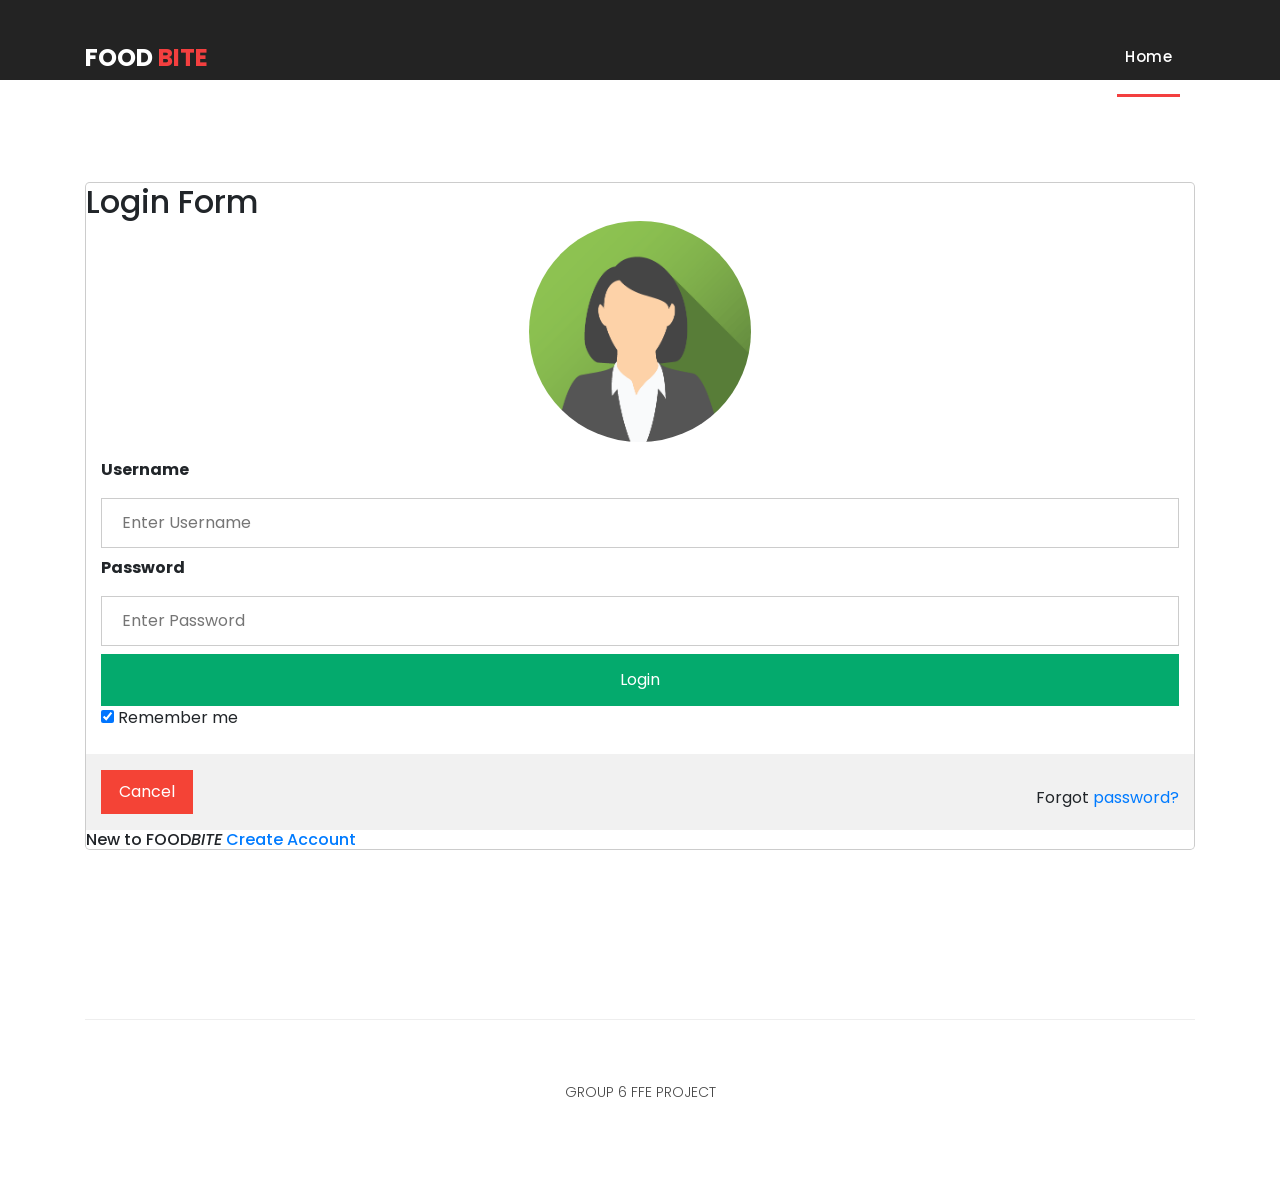
<file: Log in.html>
<!DOCTYPE html>
<html lang="en">

 <head>
  <meta charset="utf-8">
    <meta name="viewport" content="width=device-width, initial-scale=1, shrink-to-fit=no">
<title>Log in page</title>
<style>
body {font-family: Arial, Helvetica, sans-serif;}

/* Full-width input fields */
input[type=text], input[type=password] {
  width: 100%;
  padding: 12px 20px;
  margin: 8px 0;
  display: inline-block;
  border: 1px solid #ccc;
  box-sizing: border-box;
}

/* Set a style for all buttons */
button {
  background-color: #04AA6D;
  color: white;
  padding: 14px 20px;
  margin: 8px 0;
  border: none;
  cursor: pointer;
  width: 100%;
}

button:hover {
  opacity: 0.8;
}

/* Extra styles for the cancel button */
.cancelbtn {
  width: auto;
  padding: 10px 18px;
  background-color: #f44336;
}

/* Center the image and position the close button */
.imgcontainer {
  text-align: center;
  margin: 24px 0 12px 0;
  position: relative;
}

img.user {
  width: 20%;
  border-radius: 50%;
  
}

.container {
  padding: 16px;
}

span.psw {
  float: right;
  padding-top: 16px;
}

/* The Modal (background) */
.modal {
  display: none; /* Hidden by default */
  position: fixed; /* Stay in place */
  z-index: 1; /* Sit on top */
  left: 0;
  top: 0;
  width: 100%; /* Full width */
  height: 100%; /* Full height */
  overflow: auto; /* Enable scroll if needed */
  background-color: rgb(0,0,0); /* Fallback color */
  background-color: rgba(0,0,0,0.4); /* Black w/ opacity */
  padding-top: 60px;
}

/* Modal Content/Box */
.modal-content {
  background-color: #fefefe;
  margin: 5% auto 15% auto; /* 5% from the top, 15% from the bottom and centered */
  border: 1px solid #888;
  width: 80%; /* Could be more or less, depending on screen size */
}

/* The Close Button (x) */
.close {
  position: absolute;
  right: 25px;
  top: 0;
  color: #000;
  font-size: 35px;
  font-weight: bold;
}

.close:hover,
.close:focus {
  color: red;
  cursor: pointer;
}

/* Add Zoom Animation */
.animate {
  -webkit-animation: animatezoom 0.6s;
  animation: animatezoom 0.6s
}

@-webkit-keyframes animatezoom {
  from {-webkit-transform: scale(0)} 
  to {-webkit-transform: scale(1)}
}
  
@keyframes animatezoom {
  from {transform: scale(0)} 
  to {transform: scale(1)}
}

/* Change styles for span and cancel button on extra small screens */
@media screen and (max-width: 300px) {
  span.psw {
     display: block;
     float: none;
  }
  .cancelbtn {
     width: 100%;
  }
}
</style>

    
    <link href="https://fonts.googleapis.com/css?family=Poppins:100,200,300,400,500,600,700,800,900&display=swap" rel="stylesheet">
    
    <link href="vendor/bootstrap/css/bootstrap.min.css" rel="stylesheet">
    <link rel="stylesheet" href="assets/css/fontawesome.css">
    <link rel="stylesheet" href="assets/css/Website_CSS.css">
 </head>

  <body>
    <div id="preloader">
        <div class="jumper">
            <div></div>
            <div></div>
            <div></div>
        </div>
    </div> 

    <header style="position: fixed; top: 0%;">
      <!-- position has been changed -->
      <nav class="navbar navbar-expand-lg">
        <div class="container">
          <a class="navbar-brand" href="index.html"><h2>Food <em>Bite</em></h2></a>
          <button class="navbar-toggler" type="button" data-toggle="collapse" data-target="#navbarResponsive" aria-controls="navbarResponsive" aria-expanded="false" aria-label="Toggle navigation">
            <span class="navbar-toggler-icon"></span>
          </button>
          <div class="collapse navbar-collapse" id="navbarResponsive">
            <ul class="navbar-nav ml-auto">
              <li class="nav-item active">
                <a class="nav-link" href="index.html">Home
                  <span class="sr-only">(current)</span>
                </a>
              </li> 
            </ul>
          </div>
        </div>
      </nav>
    </header>

    <div class="best-features.img1">
        <div style="position: relative; top: 110px;" class="container">
          

  <form class="modal-content animate" action="#" method="post">
    <h2>Login Form</h2>
    <div class="user">
      <!-- <span onclick="document.getElementById('id01').style.display='none'" class="close" title="Close Modal">&times;</span> -->
      <center><img src="assets/images/User.png" alt="User" class="user" ></center>
    </div>

    <div class="container">
      <label for="uname"><b>Username</b></label>
      <input type="text" placeholder="Enter Username" name="uname" required>

      <label for="psw"><b>Password</b></label>
      <input type="password" placeholder="Enter Password" name="psw" required>
        
      <button type="submit">Login</button>
      <label>
        <input type="checkbox" checked="checked" name="remember"> Remember me
      </label>

    </div>

    <div class="container" style="background-color:#f1f1f1">
      <button type="button" onclick="document.getElementById('#').style.display='none'" class="cancelbtn">Cancel</button>
      <span class="psw">Forgot <a href="RecreatePassword.html">password?</a></span>
    </div>
    <div>
      <h6>New to FOOD<em>BITE</em> <a href="SignUp.html"> Create Account</a></h6>
    </div>
  </form>
</div>
</div>



         
      
      <footer>
        <div style="margin-top: 20px;" class="container">
          <div class="row">
            <div class="col-md-12">
              <div class="inner-content">
                <p>Group 6 FFE Project</p>
              </div>
            </div>
          </div>
        </div>
      </footer>


    <script src="vendor/jquery/jquery.min.js"></script>
    <script src="vendor/bootstrap/js/bootstrap.bundle.min.js"></script>
    <script src="assets/js/custom.js"></script>
    <script src="assets/js/owl.js"></script>
    <script src="assets/js/slick.js"></script>
    <script src="assets/js/isotope.js"></script>
    <script src="assets/js/accordions.js"></script>


    <script language = "text/Javascript"> 







      
      cleared[0] = cleared[1] = cleared[2] = 0; 
      function clearField(t){                 
      if(! cleared[t.id]){                     
          cleared[t.id] = 1; 
          t.value='';     
          t.style.color='#fff';
          }
      }
    </script>


  </body>

</html>
</file>
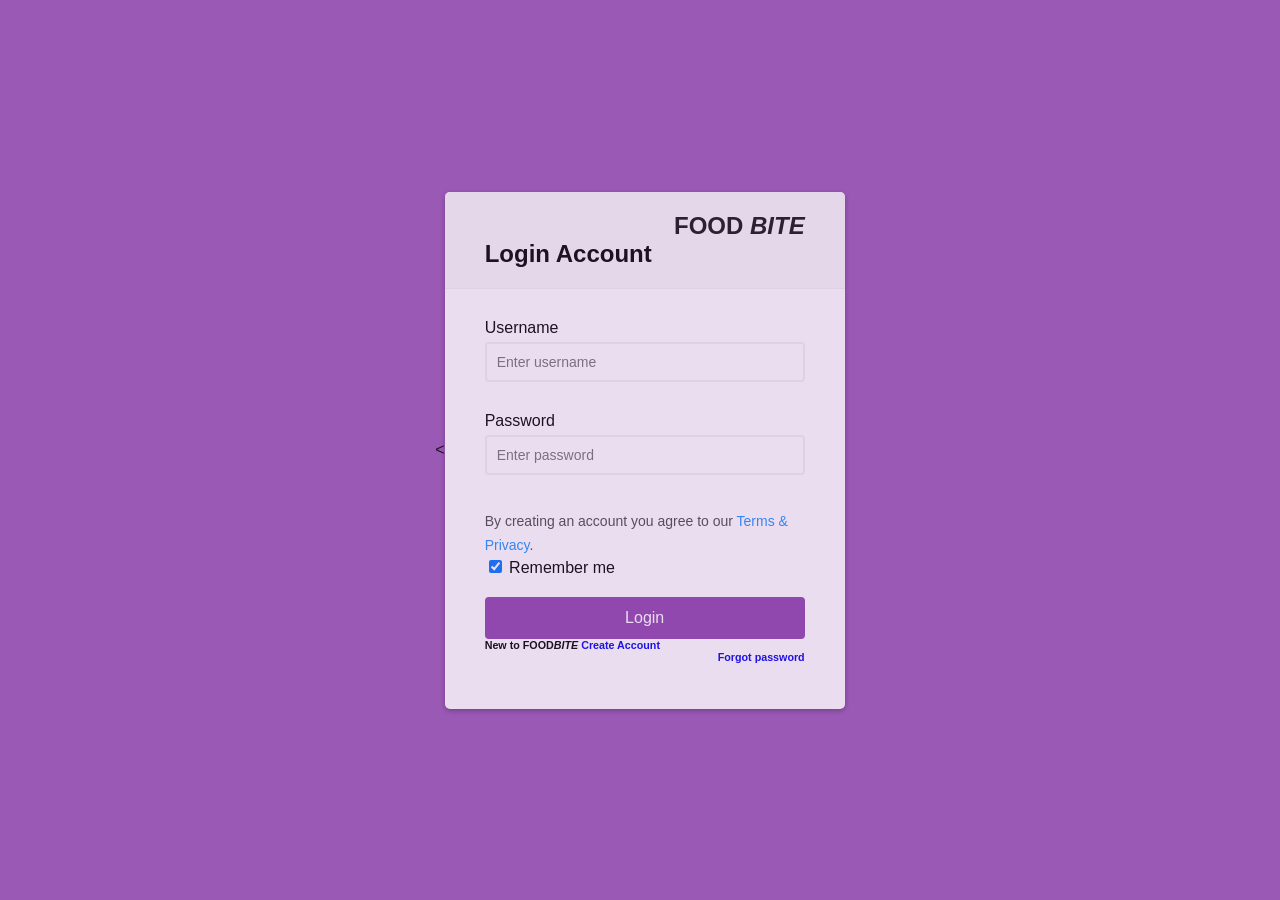
<file: login.html>
<<!DOCTYPE html>
<html>
<head>
	<meta charset="utf-8">

	<title></title>
	<link rel="stylesheet" type="text/css" href="signup.css">
	<link rel="stylesheet" href="assets/css/Website_CSS.css">
</head>
<body>


	
	<div class="container">
		
	<div class="header" >
			<!-- <h2><center>FOODBITE</center></h2> -->
			<div style="text-align:right">
				
				<a class="navbar-brand" href="index.html"><h2 >FOOD <em>BITE</em></h2></a>
			
		</div>
		<h2>Login Account</h2>
	</div>

	<form id="form" class="form">
		<div class="form-control">
			<label for="username">Username</label>
			<input type="text" placeholder="Enter username" id="username" />
			<i class="fas fa-check-circle"></i>
			<i class="fas fa-exclamation-circle"></i>
			<small>Error message</small>
		</div>

		

		<div class="form-control">
			<label for="username">Password</label>
			<input type="password" placeholder="Enter password" id="password"/>
			<i class="fas fa-check-circle"></i>
			<i class="fas fa-exclamation-circle"></i>
			<small>Error message</small>
		</div>
		<p>By creating an account you agree to our <a href="T&C.html" style="color:dodgerblue">Terms & Privacy</a>.</p>
		<label>
        <input type="checkbox" checked="checked" name="remember"> Remember me
      </label>

		<!-- <input type="submit" value="Login" id="login-form-submit"> -->
		<button id="b1">Login</button>

		<h6>New to FOOD<em>BITE</em> <a href="Signup.html"> Create Account</a></h6><span style="text-align:right;"><a href="resetpass.html"><h6>Forgot password</h6></a></span>
		


      
	</form>
</div>






</body>
<script type="text/javascript">
	const form = document.getElementById('form');
const username = document.getElementById('username');

const password = document.getElementById('password');
const loginErrorMsg = document.getElementById("login-error-msg");



b1.addEventListener("click", (e) => {
    e.preventDefault();
    
    const usernameValue = username.value;
	
	const passwordValue = password.value;

    if (usernameValue === "Piyush" && passwordValue === "Piyush") {
        document.location.href="index.html";
        
    } else {
    	alert("Please check your Username/Password.");
    	location.reload();
        
    }
})










form.addEventListener('submit', e => {
	e.preventDefault();
	
	checkInputs();
});

// function myOnClick()
// {
// 	document.location.href="index.html";
// }


function checkInputs() {
	// trim to remove the whitespaces
	const usernameValue = username.value.trim();
	
	const passwordValue = password.value.trim();
	
	
	if(usernameValue === '') {
		setErrorFor(username, 'Username cannot be blank');
	} else {
		setSuccessFor(username);
	}
	

	
	
	if(passwordValue === '') {
		setErrorFor(password, 'Password cannot be blank');
	} else {
		setSuccessFor(password);
	}
	
	
}

function setErrorFor(input, message) {
	const formControl = input.parentElement;
	const small = formControl.querySelector('small');
	formControl.className = 'form-control error';
	small.innerText = message;
}

function setSuccessFor(input) {
	const formControl = input.parentElement;
	formControl.className = 'form-control success';
}
	
function isEmail(email) {
	return /^(([^<>()\[\]\\.,;:\s@"]+(\.[^<>()\[\]\\.,;:\s@"]+)*)|(".+"))@((\[[0-9]{1,3}\.[0-9]{1,3}\.[0-9]{1,3}\.[0-9]{1,3}])|(([a-zA-Z\-0-9]+\.)+[a-zA-Z]{2,}))$/.test(email);
}





// SOCIAL PANEL JS
const floating_btn = document.querySelector('.floating-btn');
const close_btn = document.querySelector('.close-btn');
const social_panel_container = document.querySelector('.social-panel-container');

floating_btn.addEventListener('click', () => {
	social_panel_container.classList.toggle('visible')
});

close_btn.addEventListener('click', () => {
	social_panel_container.classList.remove('visible')
});
</script>
</html>
</file>
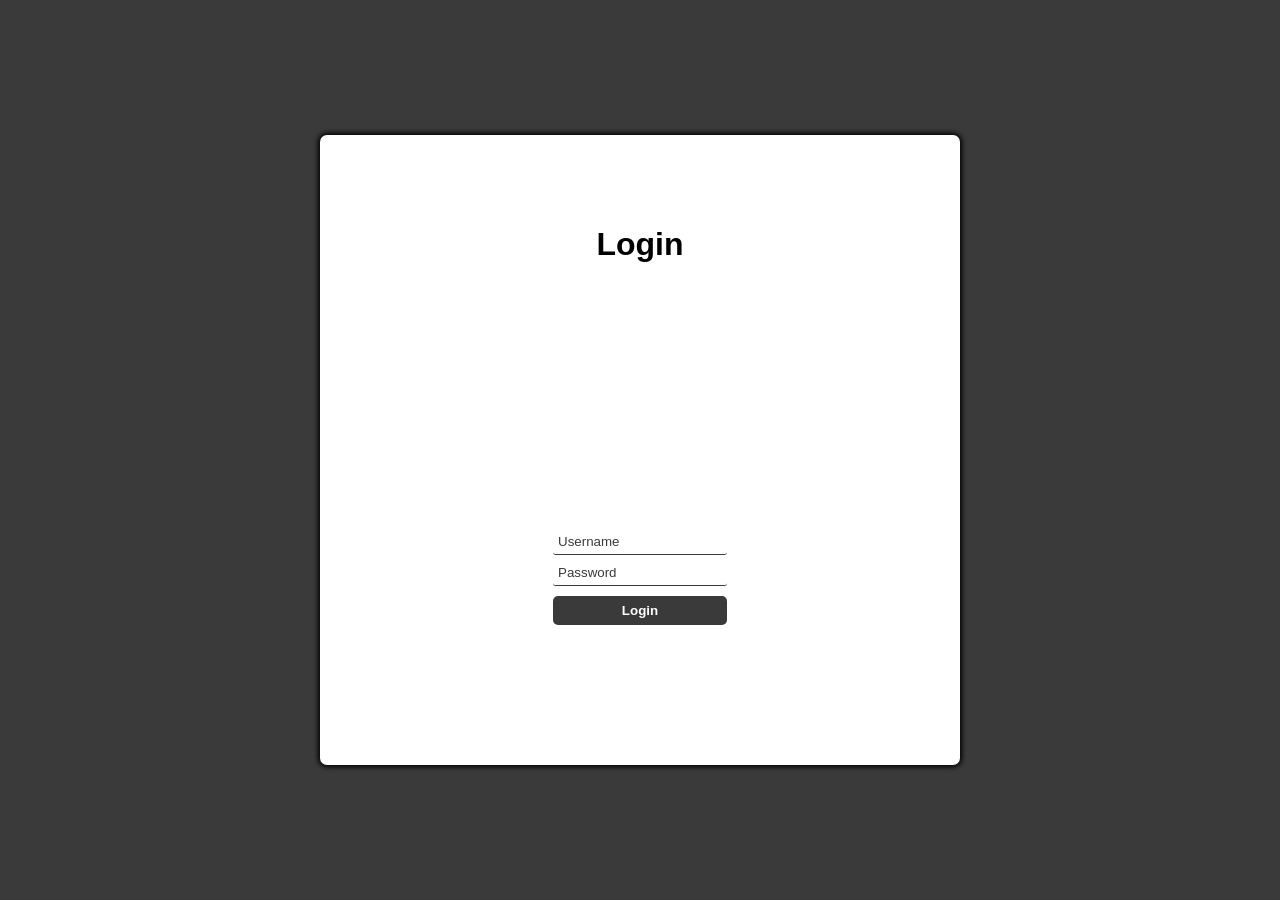
<file: login1.html>
<!DOCTYPE html>
<html lang="en">

<head>
  <meta charset="UTF-8">
  <meta name="viewport" content="width=device-width, initial-scale=1.0">
  <title>Login</title>
  <link rel="stylesheet" href="login1.css">
  <script defer src="login1.js"></script>
</head>

<body>
  <main id="main-holder">
    <h1 id="login-header">Login</h1>
    
    <div id="login-error-msg-holder">
      <p id="login-error-msg">Invalid username <span id="error-msg-second-line">and/or password</span></p>
    </div>
    
    <form id="login-form">
      <input type="text" name="username" id="username-field" class="login-form-field" placeholder="Username">
      <input type="password" name="password" id="password-field" class="login-form-field" placeholder="Password">
      <input type="submit" value="Login" id="login-form-submit">
    </form>
  
  </main>
</body>
<script type="text/javascript">
  

</script>

</html>
</file>
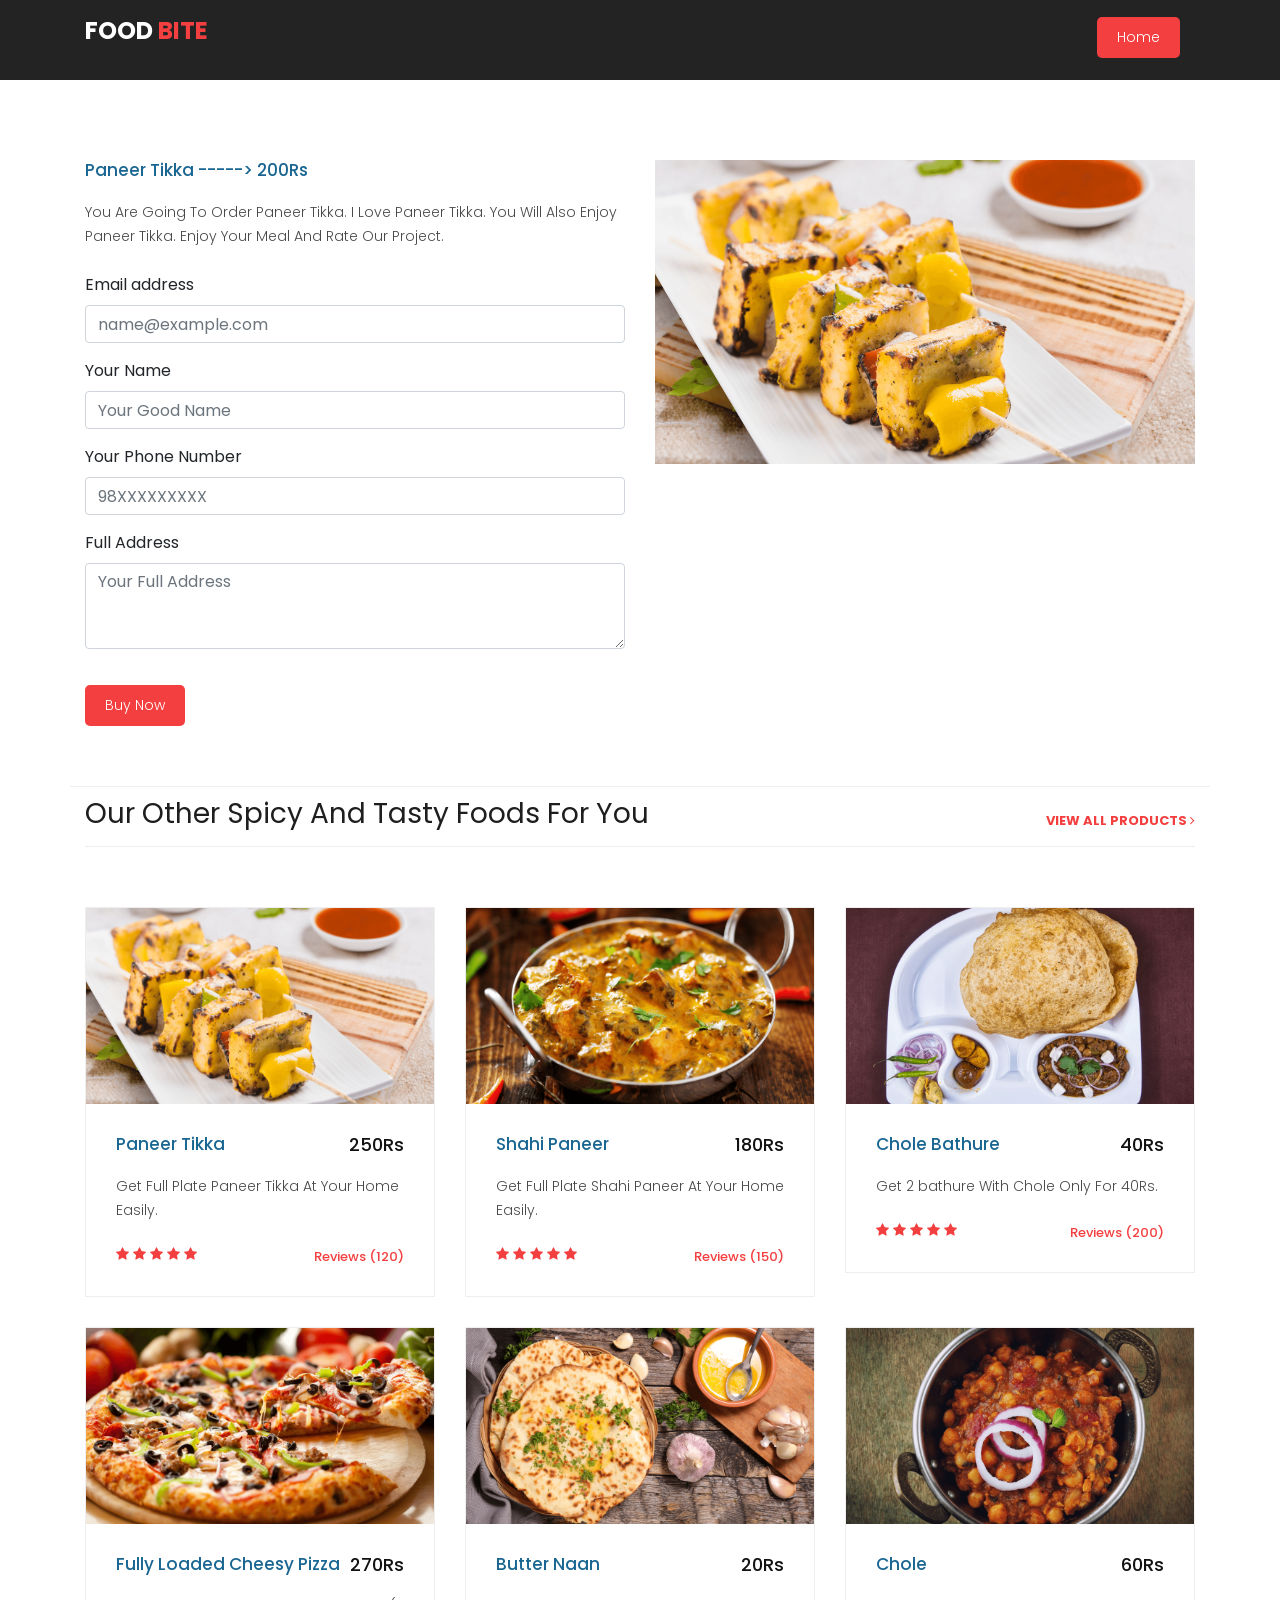
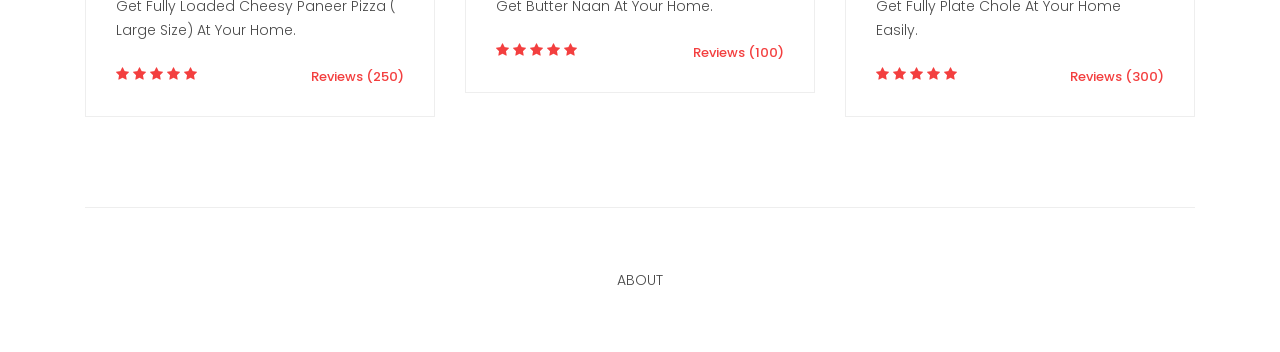
<file: Paneer Tikka.html>
<!DOCTYPE html>
<html lang="en">

 <head>

    <meta charset="utf-8">
    <meta name="viewport" content="width=device-width, initial-scale=1, shrink-to-fit=no">
    <link href="https://fonts.googleapis.com/css?family=Poppins:100,200,300,400,500,600,700,800,900&display=swap" rel="stylesheet">
    <title>Paneer Tikka</title>
    <link href="vendor/bootstrap/css/bootstrap.min.css" rel="stylesheet">
    <link rel="stylesheet" href="assets/css/fontawesome.css">
    <link rel="stylesheet" href="assets/css/Website_CSS.css">
 </head>

  <body>
    <div id="preloader">
        <div class="jumper">
            <div></div>
            <div></div>
            <div></div>
        </div>
    </div> 

    <header style="position: absolute; top: 0%;">
      <nav class="navbar navbar-expand-lg">
        <div class="container">
          <a class="navbar-brand" href="index.html"><h2>Food <em>bite</em></h2></a>
          <button class="navbar-toggler" type="button" data-toggle="collapse" data-target="#navbarResponsive" aria-controls="navbarResponsive" aria-expanded="false" aria-label="Toggle navigation">
            <span class="navbar-toggler-icon"></span>
          </button>
          <div class="collapse navbar-collapse" id="navbarResponsive">
            <ul class="navbar-nav ml-auto">
              <li class="nav-item active">
                <a class="filled-button" href="index.html">Home
                  <span class="sr-only">(current)</span>
                </a>
            </ul>
          </div>
        </div>
      </nav>
    </header>

    <div class="best-features">
        <div style="position: relative; top: 110px;" class="container">
          <div class="row">
            <div class="col-md-6">
              <div class="left-content">
                <h4 >Paneer Tikka -----> 200Rs</h4>
                <p>You Are Going To Order Paneer Tikka. I Love Paneer Tikka. You Will Also Enjoy Paneer Tikka. Enjoy Your Meal And Rate Our Project.</p>
                <div class="mb-3">
                    <label for="exampleFormControlInput1" class="form-label">Email address</label>
                    <input type="email" class="form-control" id="exampleFormControlInput1" placeholder="name@example.com">
                  </div>
                  <div class="mb-3">
                    <label for="exampleFormControlTextarea1" class="form-label">Your Name</label>
                    <input type="text" class="form-control" id="exampleFormControlInput1" placeholder="Your Good Name">
                  </div>
                  <div class="mb-3">
                    <label for="exampleFormControlTextarea1" class="form-label">Your Phone Number</label>
                    <input type="number" class="form-control" id="exampleFormControlInput1" placeholder="98XXXXXXXXX">
                  </div>
                  <div class="mb-3">
                    <label for="exampleFormControlTextarea1" class="form-label">Full Address</label>
                    <textarea class="form-control" id="exampleFormControlTextarea1" rows="3" placeholder="Your Full Address"></textarea>
                  </div>
                <a href="https://pmny.in/PrFssqmxr8y6" class="filled-button" style="margin: bottom 40px;">Buy Now</a>
              </div>
            </div>
            <div class="col-md-6">
              <div class="right-image">
                <img src="assets/images/Paneer Tikka.png" alt="">
              </div>
            </div>
          </div>
        </div>
      </div>

      <div style="position: relative; top: 20px;" class="latest-products">
        <div class="container">
          <div class="row">
            <div class="col-md-12">
              <div class="section-heading">
                <h2>Our Other Spicy And Tasty Foods For You</h2>
                <a href="#">view all products <i class="fa fa-angle-right"></i></a>
              </div>
            </div>
            <div class="col-md-4">
              <div class="product-item">
                <a href="Paneer Tikka.html"><img src="assets/images/Paneer Tikka.png" alt=""></a>
                <div class="down-content">
                  <a href="Paneer Tikka.html"><h4>Paneer Tikka</h4></a>
                  <h6>250Rs</h6>
                  <p>Get Full Plate Paneer Tikka At Your Home Easily.</p>
                  <ul class="stars">
                    <li><i class="fa fa-star"></i></li>
                    <li><i class="fa fa-star"></i></li>
                    <li><i class="fa fa-star"></i></li>
                    <li><i class="fa fa-star"></i></li>
                    <li><i class="fa fa-star"></i></li>
                  </ul>
                  <span>Reviews (120)</span>
                </div>
              </div>
            </div>
            <div class="col-md-4">
              <div class="product-item">
                <a href="Shahi Paneer.html"><img src="assets/images/Shahi Paneer.png" alt=""></a>
                <div class="down-content">
                  <a href="Shahi Paneer.html"><h4>Shahi Paneer</h4></a>
                  <h6>180Rs</h6>
                  <p>Get Full Plate Shahi Paneer At Your Home Easily.</p>
                  <ul class="stars">
                    <li><i class="fa fa-star"></i></li>
                    <li><i class="fa fa-star"></i></li>
                    <li><i class="fa fa-star"></i></li>
                    <li><i class="fa fa-star"></i></li>
                    <li><i class="fa fa-star"></i></li>
                  </ul>
                  <span>Reviews (150)</span>
                </div>
              </div>
            </div>
            <div class="col-md-4">
              <div class="product-item">
                <a href="Chole Bathure.html"><img src="assets/images/Chole Bathure.png" alt=""></a>
                <div class="down-content">
                  <a href="Chole Bathure.html"><h4>Chole Bathure</h4></a>
                  <h6>40Rs</h6>
                  <p>Get 2 bathure With Chole Only For 40Rs.</p>
                  <ul class="stars">
                    <li><i class="fa fa-star"></i></li>
                    <li><i class="fa fa-star"></i></li>
                    <li><i class="fa fa-star"></i></li>
                    <li><i class="fa fa-star"></i></li>
                    <li><i class="fa fa-star"></i></li>
                  </ul>
                  <span>Reviews (200)</span>
                </div>
              </div>
            </div>
            <div class="col-md-4">
              <div class="product-item">
                <a href="Pizza.html"><img src="assets/images/Fully Loaded Cheesy Pizza.png" alt=""></a>
                <div class="down-content">
                  <a href="Pizza.html"><h4>Fully Loaded Cheesy Pizza</h4></a>
                  <h6>270Rs</h6>
                  <p>Get Fully Loaded Cheesy Paneer Pizza ( Large Size) At Your Home.</p>
                  <ul class="stars">
                    <li><i class="fa fa-star"></i></li>
                    <li><i class="fa fa-star"></i></li>
                    <li><i class="fa fa-star"></i></li>
                    <li><i class="fa fa-star"></i></li>
                    <li><i class="fa fa-star"></i></li>
                  </ul>
                  <span>Reviews (250)</span>
                </div>
              </div>
            </div>
            <div class="col-md-4">
              <div class="product-item">
                <a href="Butter Naan.html"><img src="assets/images/Butter Naan.png" alt=""></a>
                <div class="down-content">
                  <a href="Butter Naan.html"><h4>Butter Naan</h4></a>
                  <h6>20Rs</h6>
                  <p>Get Butter Naan At Your Home.</p>
                  <ul class="stars">
                    <li><i class="fa fa-star"></i></li>
                    <li><i class="fa fa-star"></i></li>
                    <li><i class="fa fa-star"></i></li>
                    <li><i class="fa fa-star"></i></li>
                    <li><i class="fa fa-star"></i></li>
                  </ul>
                  <span>Reviews (100)</span>
                </div>
              </div>
            </div>
            <div class="col-md-4">
              <div class="product-item">
                <a href="Chole.html"><img src="assets/images/Chole.png" alt=""></a>
                <div class="down-content">
                  <a href="Chole.html"><h4>Chole</h4></a>
                  <h6>60Rs</h6>
                  <p>Get Fully Plate Chole At Your Home Easily.</p>
                  <ul class="stars">
                    <li><i class="fa fa-star"></i></li>
                    <li><i class="fa fa-star"></i></li>
                    <li><i class="fa fa-star"></i></li>
                    <li><i class="fa fa-star"></i></li>
                    <li><i class="fa fa-star"></i></li>
                  </ul>
                  <span>Reviews (300)</span>
                </div>
              </div>
            </div>
          </div>
        </div>
      </div>
  

      <footer>
        <div style="margin-top: 20px;" class="container">
          <div class="row">
            <div class="col-md-12">
              <div class="inner-content">
                <p>About</p>
              </div>
            </div>
          </div>
        </div>
      </footer>


    <script src="vendor/jquery/jquery.min.js"></script>
    <script src="vendor/bootstrap/js/bootstrap.bundle.min.js"></script>
    <script src="assets/js/custom.js"></script>
    <script src="assets/js/owl.js"></script>
    <script src="assets/js/slick.js"></script>
    <script src="assets/js/isotope.js"></script>
    <script src="assets/js/accordions.js"></script>


    <script language = "text/Javascript"> 
      cleared[0] = cleared[1] = cleared[2] = 0; 
      function clearField(t){                 
      if(! cleared[t.id]){                     
          cleared[t.id] = 1; 
          t.value='';     
          t.style.color='#fff';
          }
      }
    </script>


  </body>

</html>
</file>
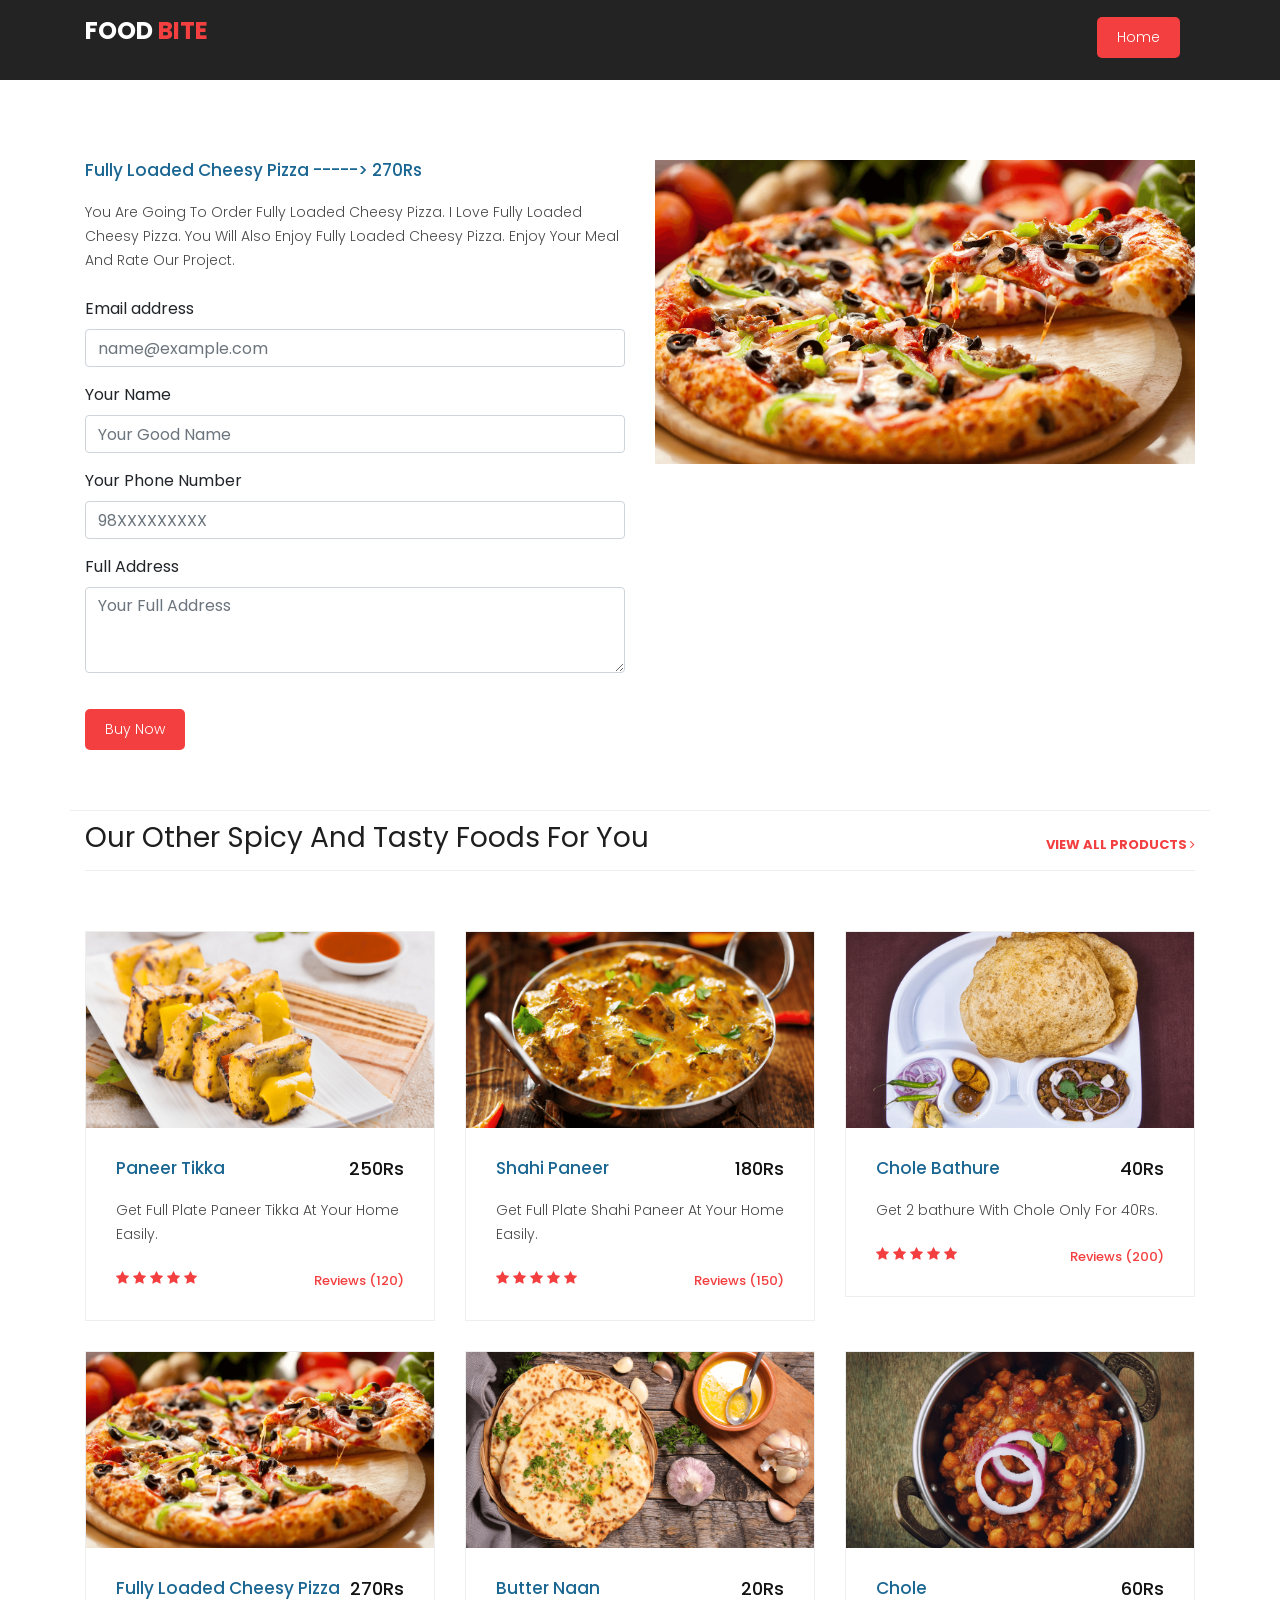
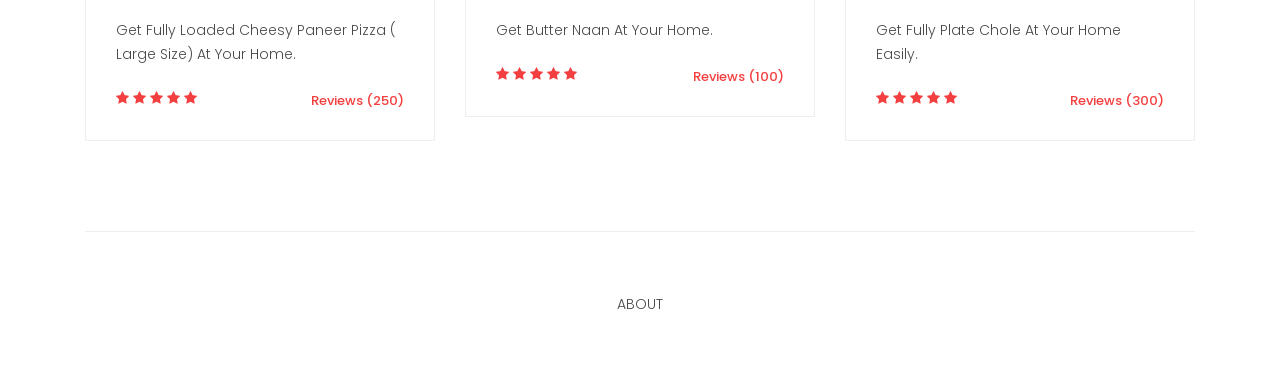
<file: Pizza.html>
<!DOCTYPE html>
<html lang="en">

 <head>

    <meta charset="utf-8">
    <meta name="viewport" content="width=device-width, initial-scale=1, shrink-to-fit=no">
    <link href="https://fonts.googleapis.com/css?family=Poppins:100,200,300,400,500,600,700,800,900&display=swap" rel="stylesheet">
    <title>Fully Loaded Cheesy Pizza</title>
    <link href="vendor/bootstrap/css/bootstrap.min.css" rel="stylesheet">
    <link rel="stylesheet" href="assets/css/fontawesome.css">
    <link rel="stylesheet" href="assets/css/Website_CSS.css">
 </head>

  <body>
    <div id="preloader">
        <div class="jumper">
            <div></div>
            <div></div>
            <div></div>
        </div>
    </div> 

    <header style="position: absolute; top: 0%;">
      <nav class="navbar navbar-expand-lg">
        <div class="container">
          <a class="navbar-brand" href="index.html"><h2>Food <em>bite</em></h2></a>
          <button class="navbar-toggler" type="button" data-toggle="collapse" data-target="#navbarResponsive" aria-controls="navbarResponsive" aria-expanded="false" aria-label="Toggle navigation">
            <span class="navbar-toggler-icon"></span>
          </button>
          <div class="collapse navbar-collapse" id="navbarResponsive">
            <ul class="navbar-nav ml-auto">
              <li class="nav-item active">
                <a class="filled-button" href="index.html">Home
                  <span class="sr-only">(current)</span>
                </a>
              </li> 
            </ul>
          </div>
        </div>
      </nav>
    </header>

    <div class="best-features">
        <div style="position: relative; top: 110px;" class="container">
          <div class="row">
            <div class="col-md-6">
              <div class="left-content">
                <h4 >Fully Loaded Cheesy Pizza -----> 270Rs</h4>
                <p>You Are Going To Order Fully Loaded Cheesy Pizza. I Love Fully Loaded Cheesy Pizza. You Will Also Enjoy Fully Loaded Cheesy Pizza. Enjoy Your Meal And Rate Our Project.</p>
                <div class="mb-3">
                    <label for="exampleFormControlInput1" class="form-label">Email address</label>
                    <input type="email" class="form-control" id="exampleFormControlInput1" placeholder="name@example.com">
                  </div>
                  <div class="mb-3">
                    <label for="exampleFormControlTextarea1" class="form-label">Your Name</label>
                    <input type="text" class="form-control" id="exampleFormControlInput1" placeholder="Your Good Name">
                  </div>
                  <div class="mb-3">
                    <label for="exampleFormControlTextarea1" class="form-label">Your Phone Number</label>
                    <input type="number" class="form-control" id="exampleFormControlInput1" placeholder="98XXXXXXXXX">
                  </div>
                  <div class="mb-3">
                    <label for="exampleFormControlTextarea1" class="form-label">Full Address</label>
                    <textarea class="form-control" id="exampleFormControlTextarea1" rows="3" placeholder="Your Full Address"></textarea>
                  </div>
                <a href="https://pmny.in/bInhoXZZh7mS" class="filled-button" style="margin: bottom 40px;">Buy Now</a>
              </div>
            </div>
            <div class="col-md-6">
              <div class="right-image">
                <img src="assets/images/Fully Loaded Cheesy Pizza.png" alt="">
              </div>
            </div>
          </div>
        </div>
      </div>

      <div style="position: relative; top: 20px;" class="latest-products">
        <div class="container">
          <div class="row">
            <div class="col-md-12">
              <div class="section-heading">
                <h2>Our Other Spicy And Tasty Foods For You</h2>
                <a href="#">view all products <i class="fa fa-angle-right"></i></a>
              </div>
            </div>
            <div class="col-md-4">
              <div class="product-item">
                <a href="Paneer Tikka.html"><img src="assets/images/Paneer Tikka.png" alt=""></a>
                <div class="down-content">
                  <a href="Paneer Tikka.html"><h4>Paneer Tikka</h4></a>
                  <h6>250Rs</h6>
                  <p>Get Full Plate Paneer Tikka At Your Home Easily.</p>
                  <ul class="stars">
                    <li><i class="fa fa-star"></i></li>
                    <li><i class="fa fa-star"></i></li>
                    <li><i class="fa fa-star"></i></li>
                    <li><i class="fa fa-star"></i></li>
                    <li><i class="fa fa-star"></i></li>
                  </ul>
                  <span>Reviews (120)</span>
                </div>
              </div>
            </div>
            <div class="col-md-4">
              <div class="product-item">
                <a href="Shahi Paneer.html"><img src="assets/images/Shahi Paneer.png" alt=""></a>
                <div class="down-content">
                  <a href="Shahi Paneer.html"><h4>Shahi Paneer</h4></a>
                  <h6>180Rs</h6>
                  <p>Get Full Plate Shahi Paneer At Your Home Easily.</p>
                  <ul class="stars">
                    <li><i class="fa fa-star"></i></li>
                    <li><i class="fa fa-star"></i></li>
                    <li><i class="fa fa-star"></i></li>
                    <li><i class="fa fa-star"></i></li>
                    <li><i class="fa fa-star"></i></li>
                  </ul>
                  <span>Reviews (150)</span>
                </div>
              </div>
            </div>
            <div class="col-md-4">
              <div class="product-item">
                <a href="Chole Bathure.html"><img src="assets/images/Chole Bathure.png" alt=""></a>
                <div class="down-content">
                  <a href="Chole Bathure.html"><h4>Chole Bathure</h4></a>
                  <h6>40Rs</h6>
                  <p>Get 2 bathure With Chole Only For 40Rs.</p>
                  <ul class="stars">
                    <li><i class="fa fa-star"></i></li>
                    <li><i class="fa fa-star"></i></li>
                    <li><i class="fa fa-star"></i></li>
                    <li><i class="fa fa-star"></i></li>
                    <li><i class="fa fa-star"></i></li>
                  </ul>
                  <span>Reviews (200)</span>
                </div>
              </div>
            </div>
            <div class="col-md-4">
              <div class="product-item">
                <a href="Pizza.html"><img src="assets/images/Fully Loaded Cheesy Pizza.png" alt=""></a>
                <div class="down-content">
                  <a href="Pizza.html"><h4>Fully Loaded Cheesy Pizza</h4></a>
                  <h6>270Rs</h6>
                  <p>Get Fully Loaded Cheesy Paneer Pizza ( Large Size) At Your Home.</p>
                  <ul class="stars">
                    <li><i class="fa fa-star"></i></li>
                    <li><i class="fa fa-star"></i></li>
                    <li><i class="fa fa-star"></i></li>
                    <li><i class="fa fa-star"></i></li>
                    <li><i class="fa fa-star"></i></li>
                  </ul>
                  <span>Reviews (250)</span>
                </div>
              </div>
            </div>
            <div class="col-md-4">
              <div class="product-item">
                <a href="Butter Naan.html"><img src="assets/images/Butter Naan.png" alt=""></a>
                <div class="down-content">
                  <a href="Butter Naan.html"><h4>Butter Naan</h4></a>
                  <h6>20Rs</h6>
                  <p>Get Butter Naan At Your Home.</p>
                  <ul class="stars">
                    <li><i class="fa fa-star"></i></li>
                    <li><i class="fa fa-star"></i></li>
                    <li><i class="fa fa-star"></i></li>
                    <li><i class="fa fa-star"></i></li>
                    <li><i class="fa fa-star"></i></li>
                  </ul>
                  <span>Reviews (100)</span>
                </div>
              </div>
            </div>
            <div class="col-md-4">
              <div class="product-item">
                <a href="Chole.html"><img src="assets/images/Chole.png" alt=""></a>
                <div class="down-content">
                  <a href="Chole.html"><h4>Chole</h4></a>
                  <h6>60Rs</h6>
                  <p>Get Fully Plate Chole At Your Home Easily.</p>
                  <ul class="stars">
                    <li><i class="fa fa-star"></i></li>
                    <li><i class="fa fa-star"></i></li>
                    <li><i class="fa fa-star"></i></li>
                    <li><i class="fa fa-star"></i></li>
                    <li><i class="fa fa-star"></i></li>
                  </ul>
                  <span>Reviews (300)</span>
                </div>
              </div>
            </div>
          </div>
        </div>
      </div>
  

      <footer>
        <div style="margin-top: 20px;" class="container">
          <div class="row">
            <div class="col-md-12">
              <div class="inner-content">
                <p>About</p>
              </div>
            </div>
          </div>
        </div>
      </footer>


    <script src="vendor/jquery/jquery.min.js"></script>
    <script src="vendor/bootstrap/js/bootstrap.bundle.min.js"></script>
    <script src="assets/js/custom.js"></script>
    <script src="assets/js/owl.js"></script>
    <script src="assets/js/slick.js"></script>
    <script src="assets/js/isotope.js"></script>
    <script src="assets/js/accordions.js"></script>


    <script language = "text/Javascript"> 
      cleared[0] = cleared[1] = cleared[2] = 0; 
      function clearField(t){                 
      if(! cleared[t.id]){                     
          cleared[t.id] = 1; 
          t.value='';     
          t.style.color='#fff';
          }
      }
    </script>


  </body>

</html>
</file>
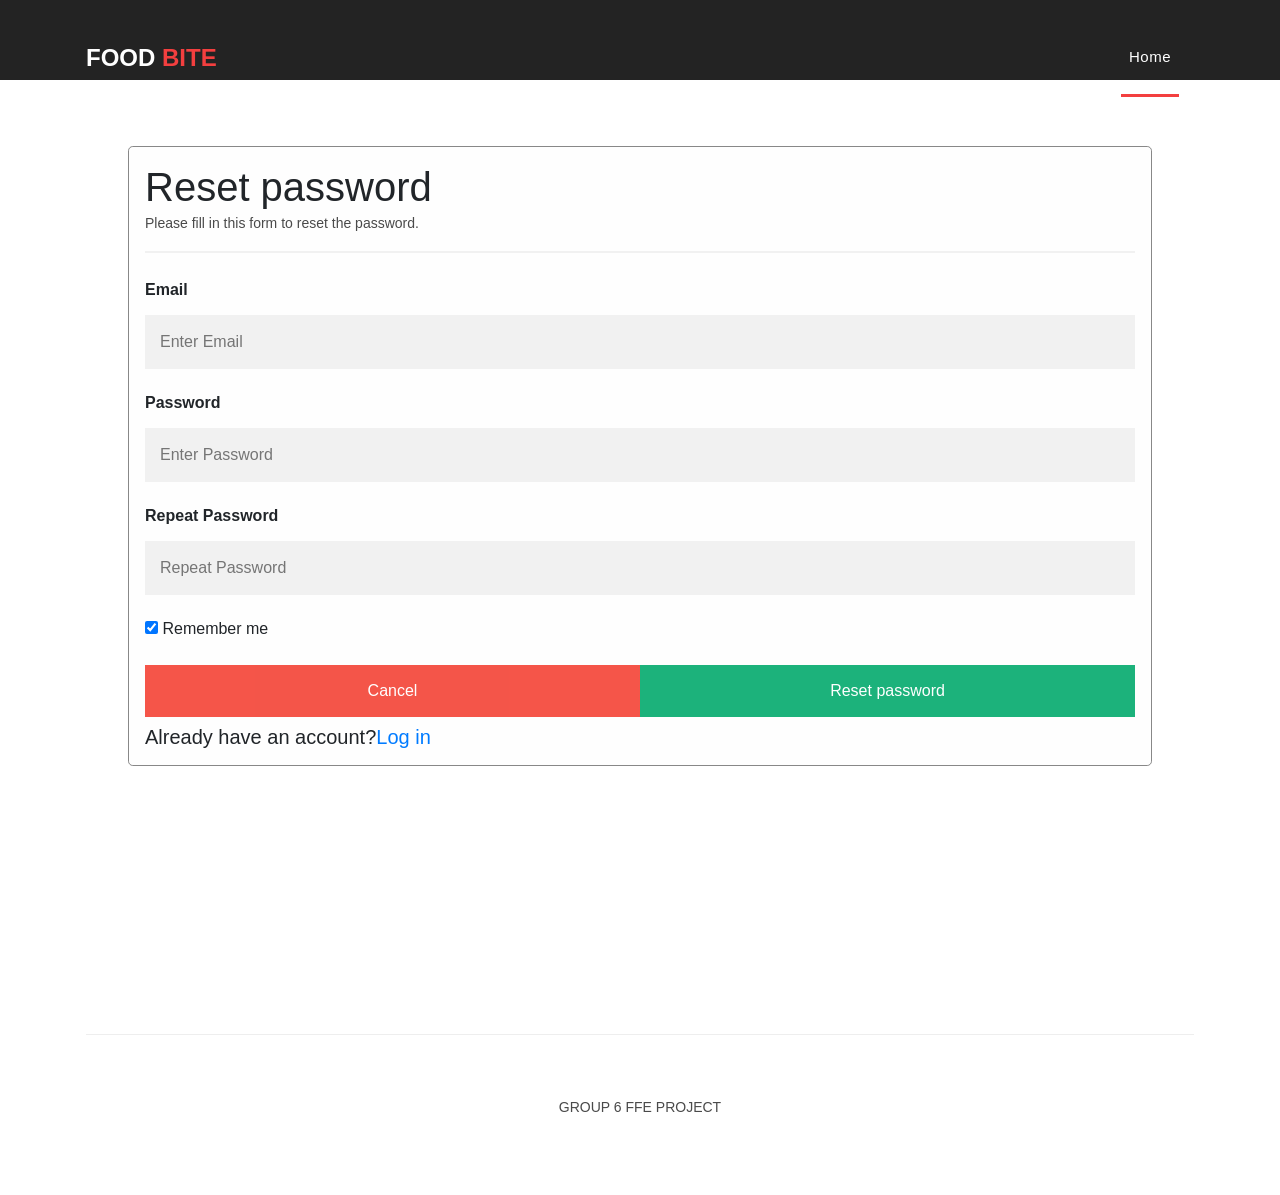
<file: RecreatePassword.html>
<!DOCTYPE html>
<html lang="en">

 <head>

    <meta charset="utf-8">
    <meta name="viewport" content="width=device-width, initial-scale=1, shrink-to-fit=no">
    <link href="https://fonts.googleapis.com/css?family=Poppins:100,200,300,400,500,600,700,800,900&display=swap" rel="stylesheet">
    <title>Chole Bathure</title>
    <link href="vendor/bootstrap/css/bootstrap.min.css" rel="stylesheet">
    <link rel="stylesheet" href="assets/css/fontawesome.css">
    <link rel="stylesheet" href="assets/css/Website_CSS.css">
 </head>

  <body>
   
    <header style="position: absolute; top: 0%;">
      <nav class="navbar navbar-expand-lg">
        <div class="container">
          <a class="navbar-brand" href="index.html"><h2>Food <em>Bite</em></h2></a>
          <button class="navbar-toggler" type="button" data-toggle="collapse" data-target="#navbarResponsive" aria-controls="navbarResponsive" aria-expanded="false" aria-label="Toggle navigation">
            <span class="navbar-toggler-icon"></span>
          </button>
          <div class="collapse navbar-collapse" id="navbarResponsive">
            <ul class="navbar-nav ml-auto">
              <li class="nav-item active">
                <a class="nav-link" href="index.html">Home
                  <span class="sr-only">(current)</span>
                </a>
              </li> 
            </ul>
          </div>
        </div>
      </nav>
    </header>

    <div class="best-features">
        <div style="position: relative; top: 110px;" class="container">
          
            
          </div>
        </div>
      </div>

      <div id="signup1">
        <!DOCTYPE html>
<html>
<style>
body {font-family: Arial, Helvetica, sans-serif;}
* {box-sizing: border-box;}

/* Full-width input fields */
input[type=text], input[type=password] {
  width: 100%;
  padding: 15px;
  margin: 5px 0 22px 0;
  display: inline-block;
  border: none;
  background: #f1f1f1;
}

/* Add a background color when the inputs get focus */
input[type=text]:focus, input[type=password]:focus {
  background-color: #ddd;
  outline: none;
}

/* Set a style for all buttons */
button {
  background-color: #04AA6D;
  color: white;
  padding: 14px 20px;
  margin: 8px 0;
  border: none;
  cursor: pointer;
  width: 100%;
  opacity: 0.9;
}

button:hover {
  opacity:1;
}

/* Extra styles for the cancel button */
.cancelbtn {
  padding: 14px 20px;
  background-color: #f44336;
}

/* Float cancel and signup buttons and add an equal width */
.cancelbtn, .signupbtn {
  float: left;
  width: 50%;
}

/* Add padding to container elements */
.container {
  padding: 16px;
}

/* The Modal (background) */
.modal {
  display: none; /* Hidden by default */
  position: fixed; /* Stay in place */
  z-index: 1; /* Sit on top */
  left: 0;
  top: 0;
  width: 100%; /* Full width */
  height: 100%; /* Full height */
  overflow: auto; /* Enable scroll if needed */
  background-color: #474e5d;
  padding-top: 50px;
}

/* Modal Content/Box */
.modal-content {
  background-color: #fefefe;
  margin: 5% auto 15% auto; /* 5% from the top, 15% from the bottom and centered */
  border: 1px solid #888;
  width: 80%; /* Could be more or less, depending on screen size */
}

/* Style the horizontal ruler */
hr {
  border: 1px solid #f1f1f1;
  margin-bottom: 25px;
}
 
/* The Close Button (x) */
.close {
  position: absolute;
  right: 35px;
  top: 15px;
  font-size: 40px;
  font-weight: bold;
  color: #f1f1f1;
}

.close:hover,
.close:focus {
  color: #f44336;
  cursor: pointer;
}

/* Clear floats */
.clearfix::after {
  content: "";
  clear: both;
  display: table;
}

/* Change styles for cancel button and signup button on extra small screens */
@media screen and (max-width: 300px) {
  .cancelbtn, .signupbtn {
     width: 100%;
  }
}
</style>
<body>





<div id="id01">
  
  <form class="modal-content" action="/action_page.php">
    <div class="container">
      <h1>Reset password</h1>
      <p>Please fill in this form to reset the password.</p>
      <hr>
      <label for="email"><b>Email</b></label>
      <input type="text" placeholder="Enter Email" name="email" required>

      <label for="psw"><b>Password</b></label>
      <input type="password" placeholder="Enter Password" name="psw" required>

      <label for="psw-repeat"><b>Repeat Password</b></label>
      <input type="password" placeholder="Repeat Password" name="psw-repeat" required>
      
      <label>
        <input type="checkbox" checked="checked" name="remember" style="margin-bottom:15px"> Remember me
      </label>

      

      <div class="clearfix">
        <button type="button" onclick="document.getElementById('id01').style.display='none'" class="cancelbtn">Cancel</button>
        <button type="submit" class="signupbtn">Reset password</button>
      </div>
      <h5>Already have an account?<a href="Log in.html">Log in</a></h5>
    </div>
  </form>
</div>


<script>
// Get the modal
var modal = document.getElementById('id01');

// When the user clicks anywhere outside of the modal, close it
window.onclick = function(event) {
  if (event.target == modal) {
    modal.style.display = "none";
  }
}
</script>

</body>
</html>

        
      </div>
            
            
  

      <footer>
        <div style="margin-top: 20px;" class="container">
          <div class="row">
            <div class="col-md-12">
              <div class="inner-content">
                <p>Group 6 FFE Project</p>
              </div>
            </div>
          </div>
        </div>
      </footer>


    <script src="vendor/jquery/jquery.min.js"></script>
    <script src="vendor/bootstrap/js/bootstrap.bundle.min.js"></script>
    <script src="assets/js/custom.js"></script>
    <script src="assets/js/owl.js"></script>
    <script src="assets/js/slick.js"></script>
    <script src="assets/js/isotope.js"></script>
    <script src="assets/js/accordions.js"></script>


    <script language = "text/Javascript"> 
      cleared[0] = cleared[1] = cleared[2] = 0; 
      function clearField(t){                 
      if(! cleared[t.id]){                     
          cleared[t.id] = 1; 
          t.value='';     
          t.style.color='#fff';
          }
      }
    </script>


  </body>

</html>
</file>
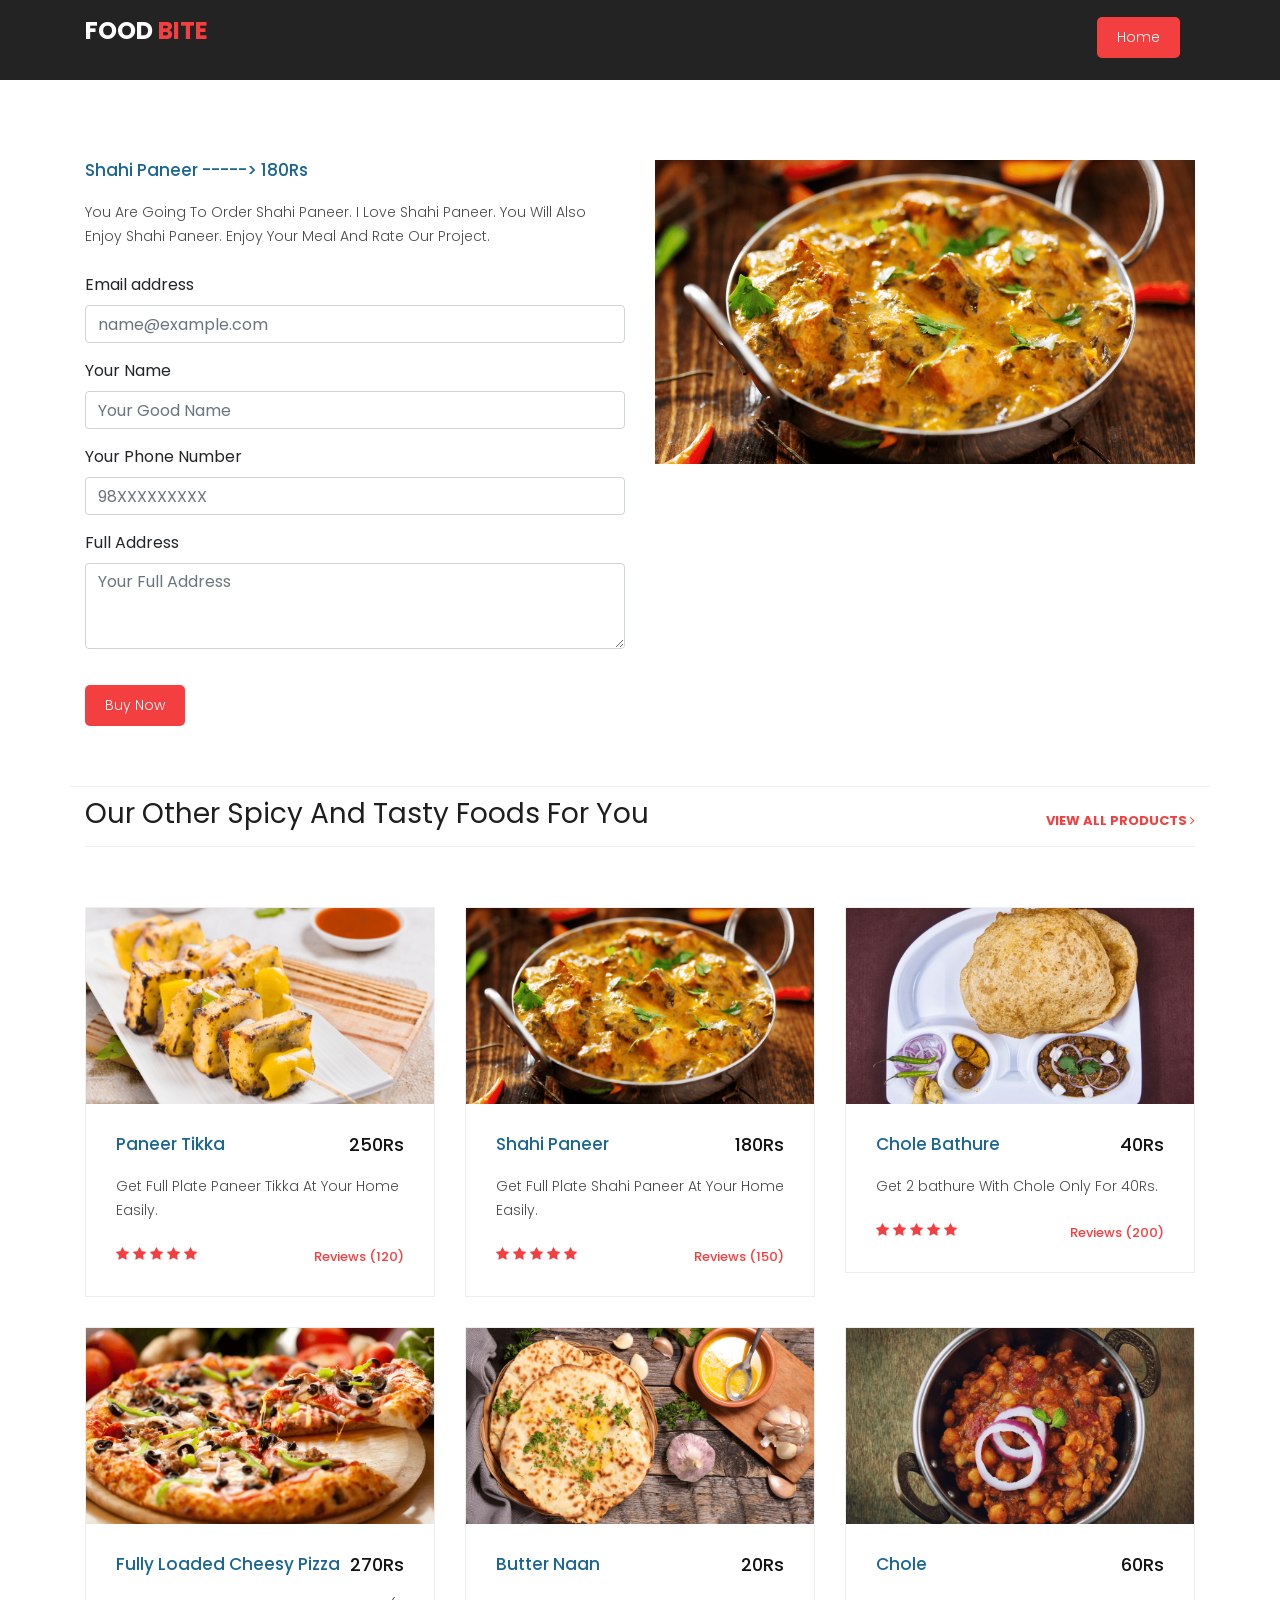
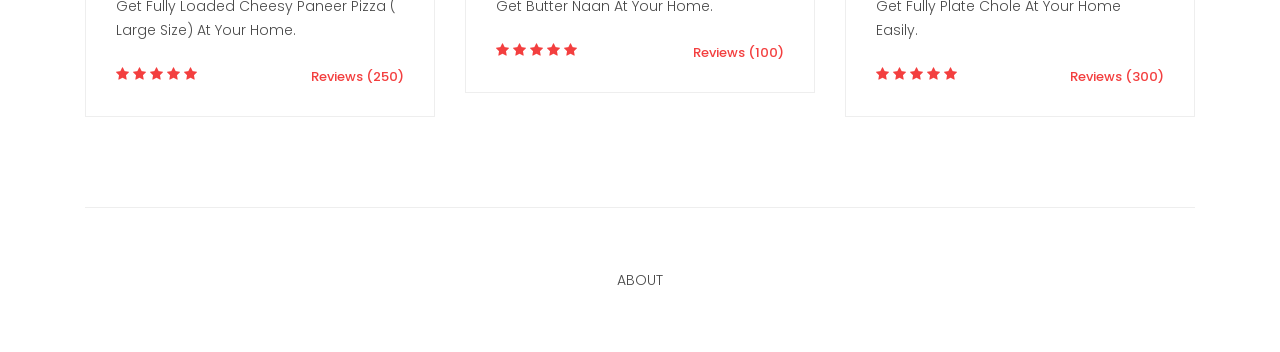
<file: Shahi Paneer.html>
<!DOCTYPE html>
<html lang="en">

 <head>

    <meta charset="utf-8">
    <meta name="viewport" content="width=device-width, initial-scale=1, shrink-to-fit=no">
    <link href="https://fonts.googleapis.com/css?family=Poppins:100,200,300,400,500,600,700,800,900&display=swap" rel="stylesheet">
    <title>Shahi Paneer</title>
    <link href="vendor/bootstrap/css/bootstrap.min.css" rel="stylesheet">
    <link rel="stylesheet" href="assets/css/fontawesome.css">
    <link rel="stylesheet" href="assets/css/Website_CSS.css">
 </head>

  <body>
    <div id="preloader">
        <div class="jumper">
            <div></div>
            <div></div>
            <div></div>
        </div>
    </div> 

    <header style="position: absolute; top: 0%;">
      <nav class="navbar navbar-expand-lg">
        <div class="container">
          <a class="navbar-brand" href="index.html"><h2>Food <em>bite</em></h2></a>
          <button class="navbar-toggler" type="button" data-toggle="collapse" data-target="#navbarResponsive" aria-controls="navbarResponsive" aria-expanded="false" aria-label="Toggle navigation">
            <span class="navbar-toggler-icon"></span>
          </button>
          <div class="collapse navbar-collapse" id="navbarResponsive">
            <ul class="navbar-nav ml-auto">
              <li class="nav-item active">
                <a class="filled-button" href="index.html">Home
                  <span class="sr-only">(current)</span>
                </a>
              </li> 
            </ul>
          </div>
        </div>
      </nav>
    </header>

    <div class="best-features">
        <div style="position: relative; top: 110px;" class="container">
          <div class="row">
            <div class="col-md-6">
              <div class="left-content">
                <h4 >Shahi Paneer -----> 180Rs</h4>
                <p>You Are Going To Order Shahi Paneer. I Love Shahi Paneer. You Will Also Enjoy Shahi Paneer. Enjoy Your Meal And Rate Our Project.</p>
                <div class="mb-3">
                    <label for="exampleFormControlInput1" class="form-label">Email address</label>
                    <input type="email" class="form-control" id="exampleFormControlInput1" placeholder="name@example.com">
                  </div>
                  <div class="mb-3">
                    <label for="exampleFormControlTextarea1" class="form-label">Your Name</label>
                    <input type="text" class="form-control" id="exampleFormControlInput1" placeholder="Your Good Name">
                  </div>
                  <div class="mb-3">
                    <label for="exampleFormControlTextarea1" class="form-label">Your Phone Number</label>
                    <input type="number" class="form-control" id="exampleFormControlInput1" placeholder="98XXXXXXXXX">
                  </div>
                  <div class="mb-3">
                    <label for="exampleFormControlTextarea1" class="form-label">Full Address</label>
                    <textarea class="form-control" id="exampleFormControlTextarea1" rows="3" placeholder="Your Full Address"></textarea>
                  </div>

                <a href="https://pmny.in/oI8hYXjZQ8PD" class="filled-button"  style="margin: bottom 40px;">Buy Now</a>
              </div>
            </div>
            <div class="col-md-6">
              <div class="right-image">
                <img src="assets/images/Shahi Paneer.png" alt="">
              </div>
            </div>
          </div>
        </div>
      </div>

      <div style="position: relative; top: 20px;" class="latest-products">
        <div class="container">
          <div class="row">
            <div class="col-md-12">
              <div class="section-heading">
                <h2>Our Other Spicy And Tasty Foods For You</h2>
                <a href="#">view all products <i class="fa fa-angle-right"></i></a>
              </div>
            </div>
            <div class="col-md-4">
              <div class="product-item">
                <a href="Paneer Tikka.html"><img src="assets/images/Paneer Tikka.png" alt=""></a>
                <div class="down-content">
                  <a href="Paneer Tikka.html"><h4>Paneer Tikka</h4></a>
                  <h6>250Rs</h6>
                  <p>Get Full Plate Paneer Tikka At Your Home Easily.</p>
                  <ul class="stars">
                    <li><i class="fa fa-star"></i></li>
                    <li><i class="fa fa-star"></i></li>
                    <li><i class="fa fa-star"></i></li>
                    <li><i class="fa fa-star"></i></li>
                    <li><i class="fa fa-star"></i></li>
                  </ul>
                  <span>Reviews (120)</span>
                </div>
              </div>
            </div>
            <div class="col-md-4">
              <div class="product-item">
                <a href="Shahi Paneer.html"><img src="assets/images/Shahi Paneer.png" alt=""></a>
                <div class="down-content">
                  <a href="Shahi Paneer.html"><h4>Shahi Paneer</h4></a>
                  <h6>180Rs</h6>
                  <p>Get Full Plate Shahi Paneer At Your Home Easily.</p>
                  <ul class="stars">
                    <li><i class="fa fa-star"></i></li>
                    <li><i class="fa fa-star"></i></li>
                    <li><i class="fa fa-star"></i></li>
                    <li><i class="fa fa-star"></i></li>
                    <li><i class="fa fa-star"></i></li>
                  </ul>
                  <span>Reviews (150)</span>
                </div>
              </div>
            </div>
            <div class="col-md-4">
              <div class="product-item">
                <a href="Chole Bathure.html"><img src="assets/images/Chole Bathure.png" alt=""></a>
                <div class="down-content">
                  <a href="Chole Bathure.html"><h4>Chole Bathure</h4></a>
                  <h6>40Rs</h6>
                  <p>Get 2 bathure With Chole Only For 40Rs.</p>
                  <ul class="stars">
                    <li><i class="fa fa-star"></i></li>
                    <li><i class="fa fa-star"></i></li>
                    <li><i class="fa fa-star"></i></li>
                    <li><i class="fa fa-star"></i></li>
                    <li><i class="fa fa-star"></i></li>
                  </ul>
                  <span>Reviews (200)</span>
                </div>
              </div>
            </div>
            <div class="col-md-4">
              <div class="product-item">
                <a href="Pizza.html"><img src="assets/images/Fully Loaded Cheesy Pizza.png" alt=""></a>
                <div class="down-content">
                  <a href="Pizza.html"><h4>Fully Loaded Cheesy Pizza</h4></a>
                  <h6>270Rs</h6>
                  <p>Get Fully Loaded Cheesy Paneer Pizza ( Large Size) At Your Home.</p>
                  <ul class="stars">
                    <li><i class="fa fa-star"></i></li>
                    <li><i class="fa fa-star"></i></li>
                    <li><i class="fa fa-star"></i></li>
                    <li><i class="fa fa-star"></i></li>
                    <li><i class="fa fa-star"></i></li>
                  </ul>
                  <span>Reviews (250)</span>
                </div>
              </div>
            </div>
            <div class="col-md-4">
              <div class="product-item">
                <a href="Butter Naan.html"><img src="assets/images/Butter Naan.png" alt=""></a>
                <div class="down-content">
                  <a href="Butter Naan.html"><h4>Butter Naan</h4></a>
                  <h6>20Rs</h6>
                  <p>Get Butter Naan At Your Home.</p>
                  <ul class="stars">
                    <li><i class="fa fa-star"></i></li>
                    <li><i class="fa fa-star"></i></li>
                    <li><i class="fa fa-star"></i></li>
                    <li><i class="fa fa-star"></i></li>
                    <li><i class="fa fa-star"></i></li>
                  </ul>
                  <span>Reviews (100)</span>
                </div>
              </div>
            </div>
            <div class="col-md-4">
              <div class="product-item">
                <a href="Chole.html"><img src="assets/images/Chole.png" alt=""></a>
                <div class="down-content">
                  <a href="Chole.html"><h4>Chole</h4></a>
                  <h6>60Rs</h6>
                  <p>Get Fully Plate Chole At Your Home Easily.</p>
                  <ul class="stars">
                    <li><i class="fa fa-star"></i></li>
                    <li><i class="fa fa-star"></i></li>
                    <li><i class="fa fa-star"></i></li>
                    <li><i class="fa fa-star"></i></li>
                    <li><i class="fa fa-star"></i></li>
                  </ul>
                  <span>Reviews (300)</span>
                </div>
              </div>
            </div>
          </div>
        </div>
      </div>
  

      <footer>
        <div style="margin-top: 20px;" class="container">
          <div class="row">
            <div class="col-md-12">
              <div class="inner-content">
                <p>About</p>
              </div>
            </div>
          </div>
        </div>
      </footer>


    <script src="vendor/jquery/jquery.min.js"></script>
    <script src="vendor/bootstrap/js/bootstrap.bundle.min.js"></script>
    <script src="assets/js/custom.js"></script>
    <script src="assets/js/owl.js"></script>
    <script src="assets/js/slick.js"></script>
    <script src="assets/js/isotope.js"></script>
    <script src="assets/js/accordions.js"></script>


    <script language = "text/Javascript"> 
      cleared[0] = cleared[1] = cleared[2] = 0; 
      function clearField(t){                 
      if(! cleared[t.id]){                     
          cleared[t.id] = 1; 
          t.value='';     
          t.style.color='#fff';
          }
      }
    </script>


  </body>

</html>
</file>
<file: assets/css/Website_CSS.css>
body {
  font-family: 'Poppins', sans-serif;
  overflow-x: hidden;
  text-rendering: optimizeLegibility;
  -webkit-font-smoothing: antialiased;
  -moz-osx-font-smoothing: grayscale;
}
p {
	margin-bottom: 0px;
	font-size: 14px;
	font-weight: 300;
	color: #4a4a4a;
	line-height: 24px;
}
a {
	text-decoration: none!important;
}
ul {
	padding: 0;
	margin: 0;
	list-style: none;
}

h1,h2,h3,h4,h5,h6 {
	margin: 0px;
}

ul.social-icons li {
	display: inline-block;
	margin-right: 3px;
}

ul.social-icons li:last-child {
	margin-right: 0px;
}

ul.social-icons li a {
	width: 50px;
	height: 50px;
	display: inline-block;
	line-height: 50px;
	background-color: #eee;
	color: #121212;
	font-size: 18px;
	text-align: center;
	transition: all .3s;
}

ul.social-icons li a:hover {
	background-color: #f33f3f;
	color: #fff;
}

a.filled-button {
	background-color: #f33f3f;
	color: #fff;
	font-size: 14px;
	text-transform: capitalize;
	font-weight: 300;
	padding: 10px 20px;
	border-radius: 5px;
	display: inline-block;
	transition: all 0.3s;
}

a.filled-button:hover {
	background-color: #121212;
	color: #fff;
}

.section-heading {
	text-align: left;
	margin-bottom: 60px;
	border-bottom: 1px solid #eee;
}

.section-heading h2 {
	font-size: 28px;
	font-weight: 400;
	color: #1e1e1e;
	margin-bottom: 15px;
}

.products-heading {
	background-image: url(../images/products-heading.jpg);
}

.about-heading {
	background-image: url(../images/about-heading.jpg);
}

.contact-heading {
	background-image: url(../images/contact-heading.jpg);
}

.page-heading {
	padding: 210px 0px 130px 0px;
	text-align: center;
	background-position: center center;
	background-repeat: no-repeat;
	background-size: cover;
}

.page-heading .text-content h4 {
	color: #f33f3f;
	font-size: 22px;
	text-transform: uppercase;
	font-weight: 700;
	margin-bottom: 15px;
}

.page-heading .text-content h2 {
	color: #fff;
	font-size: 62px;
	text-transform: uppercase;
	letter-spacing: 5px;
}

#preloader {
  overflow: hidden;
  background: #f33f3f;
  left: 0;
  right: 0;
  top: 0;
  bottom: 0;
  position: fixed;
  z-index: 9999999;
  color: #fff;
}

#preloader .jumper {
  left: 0;
  top: 0;
  right: 0;
  bottom: 0;
  display: block;
  position: absolute;
  margin: auto;
  width: 50px;
  height: 50px;
}

#preloader .jumper > div {
  background-color: #fff;
  width: 10px;
  height: 10px;
  border-radius: 100%;
  -webkit-animation-fill-mode: both;
  animation-fill-mode: both;
  position: absolute;
  opacity: 0;
  width: 50px;
  height: 50px;
  -webkit-animation: jumper 1s 0s linear infinite;
  animation: jumper 1s 0s linear infinite;
}

#preloader .jumper > div:nth-child(2) {
  -webkit-animation-delay: 0.33333s;
  animation-delay: 0.33333s;
}

#preloader .jumper > div:nth-child(3) {
  -webkit-animation-delay: 0.66666s;
  animation-delay: 0.66666s;
}

@-webkit-keyframes jumper {
  0% {
    opacity: 0;
    -webkit-transform: scale(0);
    transform: scale(0);
  }
  5% {
    opacity: 1;
  }
  100% {
    -webkit-transform: scale(1);
    transform: scale(1);
    opacity: 0;
  }
}

@keyframes jumper {
  0% {
    opacity: 0;
    -webkit-transform: scale(0);
    transform: scale(0);
  }
  5% {
    opacity: 1;
  }
  100% {
    opacity: 0;
  }
}




/* Header Style */
header {
	position: absolute;
	z-index: 99999;
	width: 100%;
	height: 80px;
	background-color: #232323;
	-webkit-transition: all 0.3s ease-in-out 0s;
    -moz-transition: all 0.3s ease-in-out 0s;
    -o-transition: all 0.3s ease-in-out 0s;
    transition: all 0.3s ease-in-out 0s;
}
header .navbar {
	padding: 17px 0px;
}
.background-header .navbar {
	padding: 17px 0px;
}
.background-header {
	top: 0;
	position: fixed;
	background-color: #fff!important;
	box-shadow: 0px 1px 10px rgba(0,0,0,0.1);
}
.background-header .navbar-brand h2 {
	color: #121212!important;
}
.background-header .navbar-nav a.nav-link {
	color: darkcyan;
}
.background-header .navbar-nav .nav-link:hover,
.background-header .navbar-nav .active>.nav-link,
.background-header .navbar-nav .nav-link.active,
.background-header .navbar-nav .nav-link.show,
.background-header .navbar-nav .show>.nav-link {
	color: #f33f3f!important;
}
.navbar .navbar-brand {
	float: 	left;
	margin-top: -12px;
	outline: none;
}
.navbar .navbar-brand h2 {
	color: #fff;
	text-transform: uppercase;
	font-size: 24px;
	font-weight: 700;
	-webkit-transition: all .3s ease 0s;
    -moz-transition: all .3s ease 0s;
    -o-transition: all .3s ease 0s;
    transition: all .3s ease 0s;
}
.navbar .navbar-brand h2 em {
	font-style: normal;
	color: #f33f3f;
}
#navbarResponsive {
	z-index: 999;
}
.navbar-collapse {
	text-align: center;
}
.navbar .navbar-nav .nav-item {
	margin: 0px 15px;
}
.navbar .navbar-nav a.nav-link {
	text-transform: capitalize;
	font-size: 15px;
	font-weight: 500;
	letter-spacing: 0.5px;
	color: #fff;
	transition: all 0.5s;
	margin-top: 5px;
}
.navbar .navbar-nav .nav-link:hover,
.navbar .navbar-nav .active>.nav-link,
.navbar .navbar-nav .nav-link.active,
.navbar .navbar-nav .nav-link.show,
.navbar .navbar-nav .show>.nav-link {
	color: #fff;
	padding-bottom: 25px;
	border-bottom: 3px solid #f33f3f;
}
.navbar .navbar-toggler-icon {
	background-image: none;
}
.navbar .navbar-toggler {
	border-color: #fff;
	background-color: #fff;	
	height: 36px;
	outline: none;
	border-radius: 0px;
	position: absolute;
	right: 30px;
	top: 20px;
}
.navbar .navbar-toggler-icon:after {
	content: '\f0c9';
	color: #f33f3f;
	font-size: 18px;
	line-height: 26px;
	font-family: 'FontAwesome';
}



/* Banner Style */
.banner {
	position: relative;
	text-align: center;
	padding-top: 80px;
}

.banner-item-01 {
	padding: 300px 0px;
	background-image: url(../images/front.jpeg);
	background-size: cover;
	background-repeat: no-repeat;
	background-position: center center;
}

.banner-item-02 {
	padding: 300px 0px;
	background-image: url(../images/Cheesy2.png);
	background-size: cover;
	background-repeat: no-repeat;
	background-position: center center;
}

.banner-item-03 {
	padding: 300px 0px;
	background-image: url(../images/Cheesy3.png);
	background-size: cover;
	background-repeat: no-repeat;
	background-position: center center;
}

.banner .banner-item {
	max-height: 600px;
}

.banner .text-content {
	position: absolute;
	top: 50%;
	transform: translateY(-50%);
	text-align: center;
	width: 100%;
}

.banner .text-content h4 {
	color: #f33f3f;
	font-size: 22px;
	text-transform: uppercase;
	font-weight: 700;
	margin-bottom: 15px;
}

.banner .text-content h2 {
	color: #fff;
	font-size: 62px;
	text-transform: uppercase;
	letter-spacing: 5px;
}

.owl-banner .owl-dots .owl-dot {
  border-radius: 3px;
}
.owl-banner .owl-dots {
    display: -webkit-box;
    display: -webkit-flex;
    display: -ms-flexbox;
    display: flex;
    -ms-flex-pack: center;
    -webkit-justify-content: center;
    justify-content: center;
    position: absolute;
    left: 50%;
    transform: translateX(-50%);
    bottom: 30px;
}
.owl-banner .owl-dots .owl-dot {
    width: 10px;
    height: 10px;
    border-radius: 50%;
    margin: 0 10px;
    background-color: #fff;
    opacity: 0.5;
}
.owl-banner .owl-dots .owl-dot:focus {
    outline: none
}
.owl-banner .owl-dots .owl-dot.active {
    background-color: #fff;
    opacity: 1;
}



/* Latest Produtcs */

.latest-products {
	margin-top: 100px;
}

.latest-products .section-heading a {
	float: right;
	margin-top: -35px;
	text-transform: uppercase;
	font-size: 13px;
	font-weight: 700;
	color: #f33f3f;
}

.product-item {
	border: 1px solid #eee;
	margin-bottom: 30px;
}

.product-item .down-content {
	padding: 30px;
	position: relative;
}

.product-item img {
	width: 100%;
	overflow: hidden;
}

.product-item .down-content h4 {
	font-size: 17px;
	color: #1a6692;
	margin-bottom: 20px;
}

.product-item .down-content h6 {
	position: absolute;
	top: 30px;
	right: 30px;
	font-size: 18px;
	color: #121212;
}

.product-item .down-content p {
	margin-bottom: 20px;
}

.product-item .down-content ul li {
	display: inline-block;
}

.product-item .down-content ul li i {
	color: #f33f3f;
	font-size: 14px;
}

.product-item .down-content span {
	position: absolute;
	right: 30px;
	bottom: 30px;
	font-size: 13px;
	color: #f33f3f;
	font-weight: 500;
}




/* Best Features */

.about-features {
	margin-top: 100px!important;
}

.about-features p {
	border-bottom: 1px solid #eee;
	padding-bottom: 20px;
}

.about-features .container .row {
	padding-bottom: 0px!important;
	border-bottom: none!important;
}

.best-features {
	margin-top: 50px;
}

.best-features .container .row {
	border-bottom: 1px solid #eee;
	padding-bottom: 60px;
}

.best-features img {
	width: 100%;
	overflow: hidden;
}

/*Image login changed*/
.best-features img1{
	width: 10%;
	border-radius: 50%;
	text-align: center;
}

.best-features h4 {
	font-size: 17px;
	color: #1a6692;
	margin-bottom: 20px;
}

.best-features ul.featured-list li {
	display: block;
	margin-bottom: 10px;
}

.best-features p {
	margin-bottom: 25px;
}

.best-features ul.featured-list li a {
	font-size: 14px;
	color: #4a4a4a;
	font-weight: 300;
	transition: all .3s;
	position: relative;
	padding-left: 13px;
}

.best-features ul.featured-list li a:before {
	content: '';
	width: 5px;
	height: 5px;
	display: inline-block;
	background-color: #4a4a4a;
	position: absolute;
	left: 0;
	transition: all .3s;
	top: 8px;
}

.best-features ul.featured-list li a:hover {
	color: #f33f3f;
}

.best-features ul.featured-list li a:hover::before {
	background-color: #f33f3f;
}

.best-features .filled-button {
	margin-top: 20px;
}





/* Call To Action */

.call-to-action .inner-content {
	margin-top: 60px;
	padding: 30px;
	background-color: #f7f7f7;
	border-radius: 5px;
}

.call-to-action .inner-content h4 {
	font-size: 17px;
	color: #1a6692;
	margin-bottom: 15px;
}

.call-to-action .inner-content em {
	font-style: normal;
	font-weight: 700;
}

.call-to-action .inner-content .col-md-4 {
	text-align: right;
}

.call-to-action .inner-content .filled-button {
	margin-top: 12px;
}




/* Footer */

footer {
	text-align: center;
}

footer .inner-content {
	border-top: 1px solid #eee;
	margin-top: 60px;
	padding: 60px 0px;
}

footer .inner-content p {
	text-transform: uppercase;
}

footer .inner-content p a {
	color: #f33f3f;
	margin-left: 3px;
}




/* Product Page */

.products {
	margin-top: 100px;
}

.products .filters {
	text-align: center;
	border-bottom: 1px solid #eee;
	padding-bottom: 10px;
	margin-bottom: 60px;
}

.products .filters li {
	text-transform: uppercase;
	font-size: 13px;
	font-weight: 700;
	color: #121212;
	display: inline-block;
	margin: 0px 10px;
	transition: all .3s;
	cursor: pointer;
}

.products .filters ul li.active,
.products .filters ul li:hover {
  color: #f33f3f;
}

.products ul.pages {
	margin-top: 30px;
	text-align: center;
}

.products ul.pages li {
	display: inline-block;
	margin: 0px 2px;
}

.products ul.pages li a {
	width: 44px;
	height: 44px;
	display: inline-block;
	line-height: 42px;
	border: 1px solid #eee;
	font-size: 15px;
	font-weight: 700;
	color: #121212;
	transition: all .3s;
}

.products ul.pages li a:hover,
.products ul.pages li.active a {
	background-color: #f33f3f;
	border-color: #f33f3f;
	color: #fff;
}



/* Team Members */

.team-members {
	margin-top: 100px;
}

.team-member {
	border: 1px solid #eee;
	margin-bottom: 30px;
}

.team-member img {
	width: 100%;
	overflow: hidden;
}

.team-member .down-content {
	padding: 30px;
	text-align: center;
}

.team-member .thumb-container {
	position: relative;
}

.team-member .thumb-container .hover-effect {
	position: absolute;
	background-color: rgba(243,63,63,0.9);
	top: 0;
	left: 0;
	width: 100%;
	height: 100%;
	opacity: 0;
	visibility: hidden;
	transition: all .5s;
}

.team-member .thumb-container .hover-effect .hover-content {
	position: absolute;
	display: inline-block;
	width: 100%;
	text-align: center;
	top: 50%;
	transform: translateY(-50%);
}

.team-member .thumb-container .hover-effect .hover-content ul.social-icons li a:hover {
	background-color: #fff;
	color: #f33f3f;
}

.team-member:hover .hover-effect {
	visibility: visible;
	opacity: 1;
}

.team-member .down-content h4 {
	font-size: 17px;
	color: #1a6692;
	margin-bottom: 8px;
}

.team-member .down-content span {
	display: block;
	font-size: 13px;
	color: #f33f3f;
	font-weight: 500;
	margin-bottom: 20px;
}




/* Services */

.services {
	background-image: url(../images/services-bg.jpg);
	background-position: center center;
	background-repeat: no-repeat;
	background-size: cover;
	background-attachment: fixed;
	padding: 100px 0px;
}

.services .service-item {
	text-align: center;
}

.services .service-item .icon {
	background-color: #f7f7f7;
	padding: 40px;
}

.services .service-item .icon i {
	width: 100px;
	height: 100px;
	display: inline-block;
	text-align: center;
	line-height: 100px;
	background-color: #f33f3f;
	color: #fff;
	font-size: 32px;
}

.services .service-item .down-content {
	background-color: #fff;
	padding: 40px 30px;
}

.services .service-item .down-content h4 {
	font-size: 17px;
	color: #1a6692;
	margin-bottom: 20px;
}

.services .service-item .down-content p {
	margin-bottom: 25px;
}


.happy-clients {
	margin-top: 100px;
	margin-bottom: 40px;
}

.happy-clients .client-item img {
	max-width: 100%;
	overflow: hidden;
	transition: all .3s;
	cursor: pointer;
}

.happy-clients .client-item img:hover {
	opacity: 0.8;
}



.find-us {
	margin-top: 100px;
}

.find-us p {
	border-bottom: 1px solid #eee;
	padding-bottom: 30px;
	margin-bottom: 30px;
}

.find-us h4 {
	font-size: 17px;
	color: #1a6692;
	margin-bottom: 20px;
}

.find-us .left-content {
	margin-left: 30px;
}



.send-message {
	margin-top: 100px;
}

.contact-form input {
	font-size: 14px;
	width: 100%;
	height: 44px;
	display: inline-block;
	line-height: 42px;
	border: 1px solid #eee;
	border-radius: 0px;
	margin-bottom: 30px;
}

.contact-form input:focus {
	box-shadow: none;
	border: 1px solid #eee;
}

.contact-form textarea {
	font-size: 14px;
	width: 100%;
	min-width: 100%;
	min-height: 120px;
	height: 120px;
	max-height: 180px;
	border: 1px solid #eee;
	border-radius: 0px;
	margin-bottom: 30px;
}

.contact-form textarea:focus {
	box-shadow: none;
	border: 1px solid #eee;
}

.contact-form button.filled-button {
	background-color: #f33f3f;
	color: #fff;
	font-size: 14px;
	text-transform: capitalize;
	font-weight: 300;
	padding: 10px 20px;
	border-radius: 5px;
	display: inline-block;
	transition: all 0.3s;
	border: none;
	outline: none;
	cursor: pointer;
}

.contact-form button.filled-button:hover {
	background-color: #121212;
	color: #fff;
}

.accordion {
	margin-left: 30px;
}

.accordion a {
	cursor: pointer;
	font-size: 17px;
	color: #1a6692!important;
	margin-bottom: 20px;
	transition: all .3s;
}

.accordion a:hover {
	color: #f33f3f!important;
}

.accordion a.active {
  color: #f33f3f!important;
}

.accordion li .content {
  display: none;
  margin-top: 10px;
}

.accordion li:first-child {
	border-top: 1px solid #eee;
}

.accordion li {
	border-bottom: 1px solid #eee;
	padding: 15px 0px;
}


@media (max-width: 768px) {
	.banner .text-content {
		width: 90%;
		margin-left: 5%;
	}
	.banner .text-content h4 {
		font-size: 22px;
	}

	.banner .text-content h2 {
		font-size: 36px;
		letter-spacing: 0.5px;
	}
	.banner-item-01,
	.banner-item-02,
	.banner-item-03 {
		padding: 180px 0px;
	}
	.page-heading .text-content h4 {
		font-size: 22px;
	}

	.page-heading .text-content h2 {
		font-size: 36px;
		letter-spacing: 0.5px;
	}
	.latest-products .section-heading a {
		float: none;
		margin-top: 0px;
		display: block;
		margin-bottom: 20px;
	}
	.product-item .down-content h4 {
		margin-bottom: 20px!important;
	}
	.product-item .down-content h6 {
		position: absolute!important;
		top: 30px!important;
		right: 30px!important;
	}
	.product-item .down-content span {
		position: absolute!important;
		right: 30px!important;
		bottom: 30px!important;
	}
	.best-features .left-content {
		margin-bottom: 30px;
	}
	.call-to-action .inner-content {
		text-align: center;
	}
	.call-to-action .inner-content .filled-button {
		text-align: center;
		width: 100%;
		margin-top: 20px;
	}
	.about-features img {
		margin-bottom: 30px;
	}
	.service-item {
		margin-bottom: 30px;
	}
	.find-us #map {
		margin-bottom: 30px;
	}
	.find-us .left-content {
		margin-left: 0px;
	}
	.send-message .accordion {
		margin-top: 30px;
		margin-left: 0px;
	}
}

@media (max-width: 992px) {
	.navbar .navbar-brand {
		position: absolute;
		left: 30px;
		top: 32px;
	}
	.navbar .navbar-brand {
		width: auto;
	}
	.navbar:after {
		display: none;
	}
	#navbarResponsive {
	    z-index: 99999;
	    position: absolute;
	    top: 80px;
	    left: 0;
	    width: 100%;
	    text-align: center;
	    background-color: #fff;
	    box-shadow: 0px 10px 10px rgba(0,0,0,0.1);
	}
	.navbar .navbar-nav .nav-item {
		border-bottom: 1px solid #eee;
	}
	.navbar .navbar-nav .nav-item:last-child {
		border-bottom: none;
	}
	.navbar .navbar-nav a.nav-link {
		padding: 15px 0px;
		color: #1e1e1e!important;
	}
	.navbar .navbar-nav .nav-link:hover,
	.navbar .navbar-nav .active>.nav-link,
	.navbar .navbar-nav .nav-link.active,
	.navbar .navbar-nav .nav-link.show,
	.navbar .navbar-nav .show>.nav-link {
		color: #f33f3f!important;
		border-bottom: none!important;
		padding-bottom: 15px;
	}
	.product-item .down-content h4 {
		margin-bottom: 10px;
	}
	.product-item .down-content h6 {
		position: relative;
		top: 0;
		right: 0;
		margin-bottom: 20px;
	}
	.product-item .down-content span {
		position: relative;
		right: 0;
		bottom: 0;
	}
}


.owl-carousel {
	display: none;
	width: 100%;
	-webkit-tap-highlight-color: transparent;
	
	position: relative;
	z-index: 1; }
	.owl-carousel .owl-stage {
	  position: relative;
	  -ms-touch-action: pan-Y;
	  touch-action: manipulation;
	  -moz-backface-visibility: hidden;
	  }
	.owl-carousel .owl-stage:after {
	  content: ".";
	  display: block;
	  clear: both;
	  visibility: hidden;
	  line-height: 0;
	  height: 0; }
	.owl-carousel .owl-stage-outer {
	  position: relative;
	  overflow: hidden;
	  
	  -webkit-transform: translate3d(0px, 0px, 0px); }
	.owl-carousel .owl-wrapper,
	.owl-carousel .owl-item {
	  -webkit-backface-visibility: hidden;
	  -moz-backface-visibility: hidden;
	  -ms-backface-visibility: hidden;
	  -webkit-transform: translate3d(0, 0, 0);
	  -moz-transform: translate3d(0, 0, 0);
	  -ms-transform: translate3d(0, 0, 0); }
	.owl-carousel .owl-item {
	  position: relative;
	  min-height: 1px;
	  float: left;
	  -webkit-backface-visibility: hidden;
	  -webkit-tap-highlight-color: transparent;
	  -webkit-touch-callout: none; }
	.owl-carousel .owl-item img {
	  display: block;
	  width: 100%; }
	.owl-carousel .owl-nav.disabled,
	.owl-carousel .owl-dots.disabled {
	  display: none; }
	.owl-carousel .owl-nav .owl-prev,
	.owl-carousel .owl-nav .owl-next,
	.owl-carousel .owl-dot {
	  cursor: pointer;
	  -webkit-user-select: none;
	  -khtml-user-select: none;
	  -moz-user-select: none;
	  -ms-user-select: none;
	  user-select: none; }
	.owl-carousel .owl-nav button.owl-prev,
	.owl-carousel .owl-nav button.owl-next,
	.owl-carousel button.owl-dot {
	  background: none;
	  color: inherit;
	  border: none;
	  padding: 0 !important;
	  font: inherit; }
	.owl-carousel.owl-loaded {
	  display: block; }
	.owl-carousel.owl-loading {
	  opacity: 0;
	  display: block; }
	.owl-carousel.owl-hidden {
	  opacity: 0; }
	.owl-carousel.owl-refresh .owl-item {
	  visibility: hidden; }
	.owl-carousel.owl-drag .owl-item {
	  -ms-touch-action: pan-y;
		  touch-action: pan-y;
	  -webkit-user-select: none;
	  -moz-user-select: none;
	  -ms-user-select: none;
	  user-select: none; }
	.owl-carousel.owl-grab {
	  cursor: move;
	  cursor: grab; }
	.owl-carousel.owl-rtl {
	  direction: rtl; }
	.owl-carousel.owl-rtl .owl-item {
	  float: right; }
  
  .no-js .owl-carousel {
	display: block; }
  
  .owl-carousel .animated {
	animation-duration: 1000ms;
	animation-fill-mode: both; }
  
  .owl-carousel .owl-animated-in {
	z-index: 0; }
  
  .owl-carousel .owl-animated-out {
	z-index: 1; }
  
  .owl-carousel .fadeOut {
	animation-name: fadeOut; }
  
  @keyframes fadeOut {
	0% {
	  opacity: 1; }
	100% {
	  opacity: 0; } }
  
  /*
   * 	Owl Carousel - Auto Height Plugin
   */
  .owl-height {
	transition: height 500ms ease-in-out; }
  
  .owl-carousel .owl-item {
	}
	.owl-carousel .owl-item .owl-lazy {
	  opacity: 0;
	  transition: opacity 400ms ease; }
	.owl-carousel .owl-item .owl-lazy[src^=""], .owl-carousel .owl-item .owl-lazy:not([src]) {
	  max-height: 0; }
	.owl-carousel .owl-item img.owl-lazy {
	  transform-style: preserve-3d; }
  
  .owl-carousel .owl-video-wrapper {
	position: relative;
	height: 100%;
	background: #000; }
  
  .owl-carousel .owl-video-play-icon {
	position: absolute;
	height: 80px;
	width: 80px;
	left: 50%;
	top: 50%;
	margin-left: -40px;
	margin-top: -40px;
	background: url("owl.video.play.png") no-repeat;
	cursor: pointer;
	z-index: 1;
	-webkit-backface-visibility: hidden;
	transition: transform 100ms ease; }
  
  .owl-carousel .owl-video-play-icon:hover {
	-ms-transform: scale(1.3, 1.3);
		transform: scale(1.3, 1.3); }
  
  .owl-carousel .owl-video-playing .owl-video-tn,
  .owl-carousel .owl-video-playing .owl-video-play-icon {
	display: none; }
  
  .owl-carousel .owl-video-tn {
	opacity: 0;
	height: 100%;
	background-position: center center;
	background-repeat: no-repeat;
	background-size: contain;
	transition: opacity 400ms ease; }
  
  .owl-carousel .owl-video-frame {
	position: relative;
	z-index: 1;
	height: 100%;
	width: 100%; }
</file>
<file: signup.css>
@import url('https://fonts.googleapis.com/css?family=Muli&display=swap');
@import url('https://fonts.googleapis.com/css?family=Open+Sans:400,500&display=swap');

* {
	box-sizing: border-box;
}
#login-error-msg-holder {
  width: 100%;
  height: 100%;
  display: grid;
  justify-items: center;
  align-items: center;
}

body {
	background-color: #9b59b6;
	font-family: 'Open Sans', sans-serif;
	display: flex;
	align-items: center;
	justify-content: center;
	min-height: 100vh;
	margin: 0;
	opacity: 0.8;
}
.navbar-brand h2 {
	color: #121212!important;
}

.container {
	background-color: #fff;
	border-radius: 5px;
	box-shadow: 0 2px 5px rgba(0, 0, 0, 0.3);
	overflow: hidden;
	width: 400px;
	max-width: 100%;
}

.header {
	border-bottom: 1px solid #f0f0f0;
	background-color: #f7f7f7;
	padding: 20px 40px;
}

.header h2 {
	margin: 0;
}



.form {
	padding: 30px 40px;	
}

.form-control {
	margin-bottom: 10px;
	padding-bottom: 20px;
	position: relative;
}

.form-control label {
	display: inline-block;
	margin-bottom: 5px;
}

.form-control input {
	border: 2px solid #f0f0f0;
	border-radius: 4px;
	display: block;
	font-family: inherit;
	font-size: 14px;
	padding: 10px;
	width: 100%;
}

.form-control input:focus {
	outline: 0;
	border-color: #777;
}

.form-control.success input {
	border-color: #2ecc71;
}

.form-control.error input {
	border-color: #e74c3c;
}

.form-control i {
	visibility: hidden;
	position: absolute;
	top: 40px;
	right: 10px;
}

.form-control.success i.fa-check-circle {
	color: #2ecc71;
	visibility: visible;
}

.form-control.error i.fa-exclamation-circle {
	color: #e74c3c;
	visibility: visible;
}

.form-control small {
	color: #e74c3c;
	position: absolute;
	bottom: 0;
	left: 0;
	visibility: hidden;
}

.form-control.error small {
	visibility: visible;
}

.form button {
	background-color: #8e44ad;
	border: 2px solid #8e44ad;
	border-radius: 4px;
	color: #fff;
	display: block;
	font-family: inherit;
	font-size: 16px;
	padding: 10px;
	margin-top: 20px;
	width: 100%;
}









/* SOCIAL PANEL CSS */
.social-panel-container {
	position: fixed;
	right: 0;
	bottom: 80px;
	transform: translateX(100%);
	transition: transform 0.4s ease-in-out;
}

.social-panel-container.visible {
	transform: translateX(-10px);
}

.social-panel {	
	background-color: #fff;
	border-radius: 16px;
	box-shadow: 0 16px 31px -17px rgba(0,31,97,0.6);
	border: 5px solid #001F61;
	display: flex;
	flex-direction: column;
	justify-content: center;
	align-items: center;
	font-family: 'Muli';
	position: relative;
	height: 169px;	
	width: 370px;
	max-width: calc(100% - 10px);
}

.social-panel button.close-btn {
	border: 0;
	color: #97A5CE;
	cursor: pointer;
	font-size: 20px;
	position: absolute;
	top: 5px;
	right: 5px;
}

.social-panel button.close-btn:focus {
	outline: none;
}

.social-panel p {
	background-color: #001F61;
	border-radius: 0 0 10px 10px;
	color: #fff;
	font-size: 14px;
	line-height: 18px;
	padding: 2px 17px 6px;
	position: absolute;
	top: 0;
	left: 50%;
	margin: 0;
	transform: translateX(-50%);
	text-align: center;
	width: 235px;
}

.social-panel p i {
	margin: 0 5px;
}

.social-panel p a {
	color: #FF7500;
	text-decoration: none;
}

.social-panel h4 {
	margin: 20px 0;
	color: #97A5CE;	
	font-family: 'Muli';	
	font-size: 14px;	
	line-height: 18px;
	text-transform: uppercase;
}

.social-panel ul {
	display: flex;
	list-style-type: none;
	padding: 0;
	margin: 0;
}

.social-panel ul li {
	margin: 0 10px;
}

.social-panel ul li a {
	border: 1px solid #DCE1F2;
	border-radius: 50%;
	color: #001F61;
	font-size: 20px;
	display: flex;
	justify-content: center;
	align-items: center;
	height: 50px;
	width: 50px;
	text-decoration: none;
}

.social-panel ul li a:hover {
	border-color: #FF6A00;
	box-shadow: 0 9px 12px -9px #FF6A00;
}

.floating-btn {
	border-radius: 26.5px;
	background-color: #001F61;
	border: 1px solid #001F61;
	box-shadow: 0 16px 22px -17px #03153B;
	color: #fff;
	cursor: pointer;
	font-size: 16px;
	line-height: 20px;
	padding: 12px 20px;
	position: fixed;
	bottom: 20px;
	right: 20px;
	z-index: 999;
}

.floating-btn:hover {
	background-color: #ffffff;
	color: #001F61;
}

.floating-btn:focus {
	outline: none;
}

.floating-text {
	background-color: #001F61;
	border-radius: 10px 10px 0 0;
	color: #fff;
	font-family: 'Muli';
	padding: 7px 15px;
	position: fixed;
	bottom: 0;
	left: 50%;
	transform: translateX(-50%);
	text-align: center;
	z-index: 998;
}

.floating-text a {
	color: #FF7500;
	text-decoration: none;
}

@media screen and (max-width: 480px) {

	.social-panel-container.visible {
		transform: translateX(0px);
	}
	
	.floating-btn {
		right: 10px;
	}
}
</file>
<file: login1.css>
html {
  height: 100%;
}

body {
  height: 100%;
  margin: 0;
  font-family: Arial, Helvetica, sans-serif;
  display: grid;
  justify-items: center;
  align-items: center;
  background-color: #3a3a3a;
}

#main-holder {
  width: 50%;
  height: 70%;
  display: grid;
  justify-items: center;
  align-items: center;
  background-color: white;
  border-radius: 7px;
  box-shadow: 0px 0px 5px 2px black;
}

#login-error-msg-holder {
  width: 100%;
  height: 100%;
  display: grid;
  justify-items: center;
  align-items: center;
}

#login-error-msg {
  width: 23%;
  text-align: center;
  margin: 0;
  padding: 5px;
  font-size: 12px;
  font-weight: bold;
  color: #8a0000;
  border: 1px solid #8a0000;
  background-color: #e58f8f;
  opacity: 0;
}

#error-msg-second-line {
  display: block;
}

#login-form {
  align-self: flex-start;
  display: grid;
  justify-items: center;
  align-items: center;
}

.login-form-field::placeholder {
  color: #3a3a3a;
}

.login-form-field {
  border: none;
  border-bottom: 1px solid #3a3a3a;
  margin-bottom: 10px;
  border-radius: 3px;
  outline: none;
  padding: 0px 0px 5px 5px;
}

#login-form-submit {
  width: 100%;
  padding: 7px;
  border: none;
  border-radius: 5px;
  color: white;
  font-weight: bold;
  background-color: #3a3a3a;
  cursor: pointer;
  outline: none;
}
</file>
